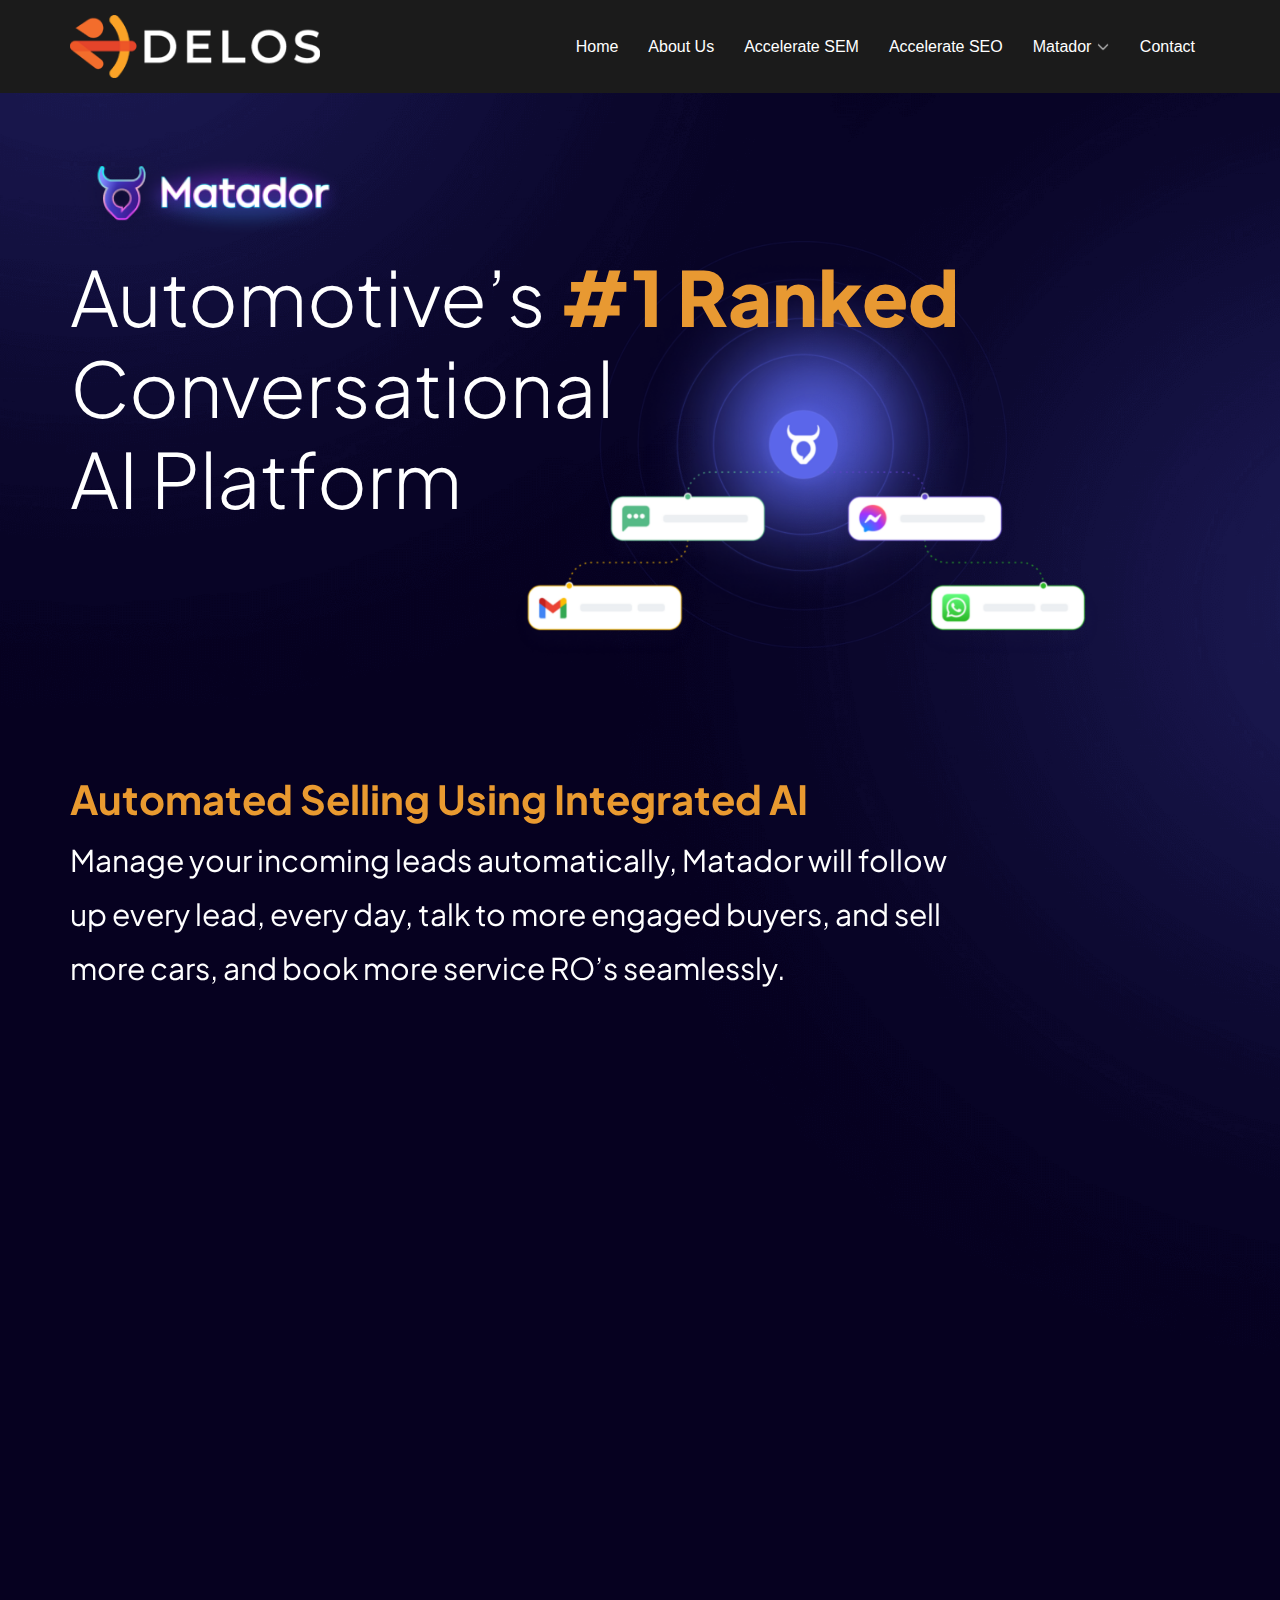
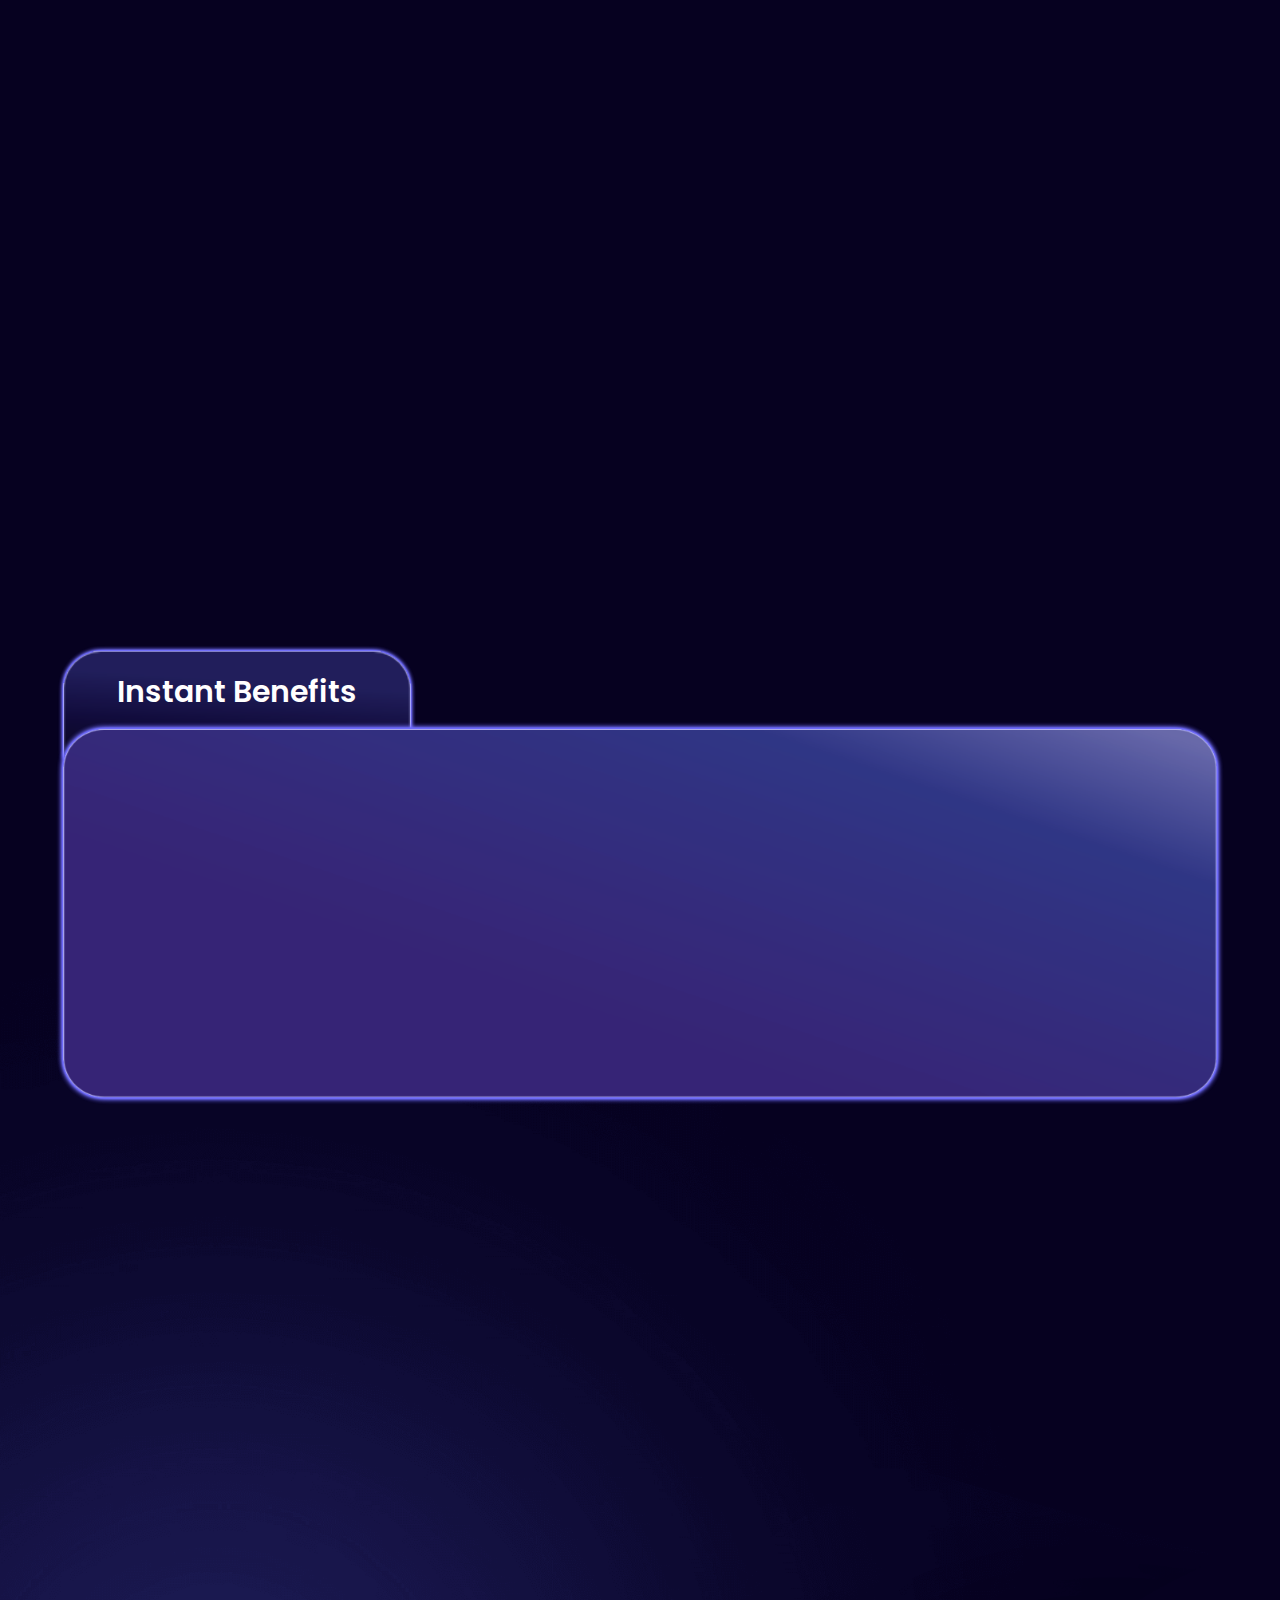
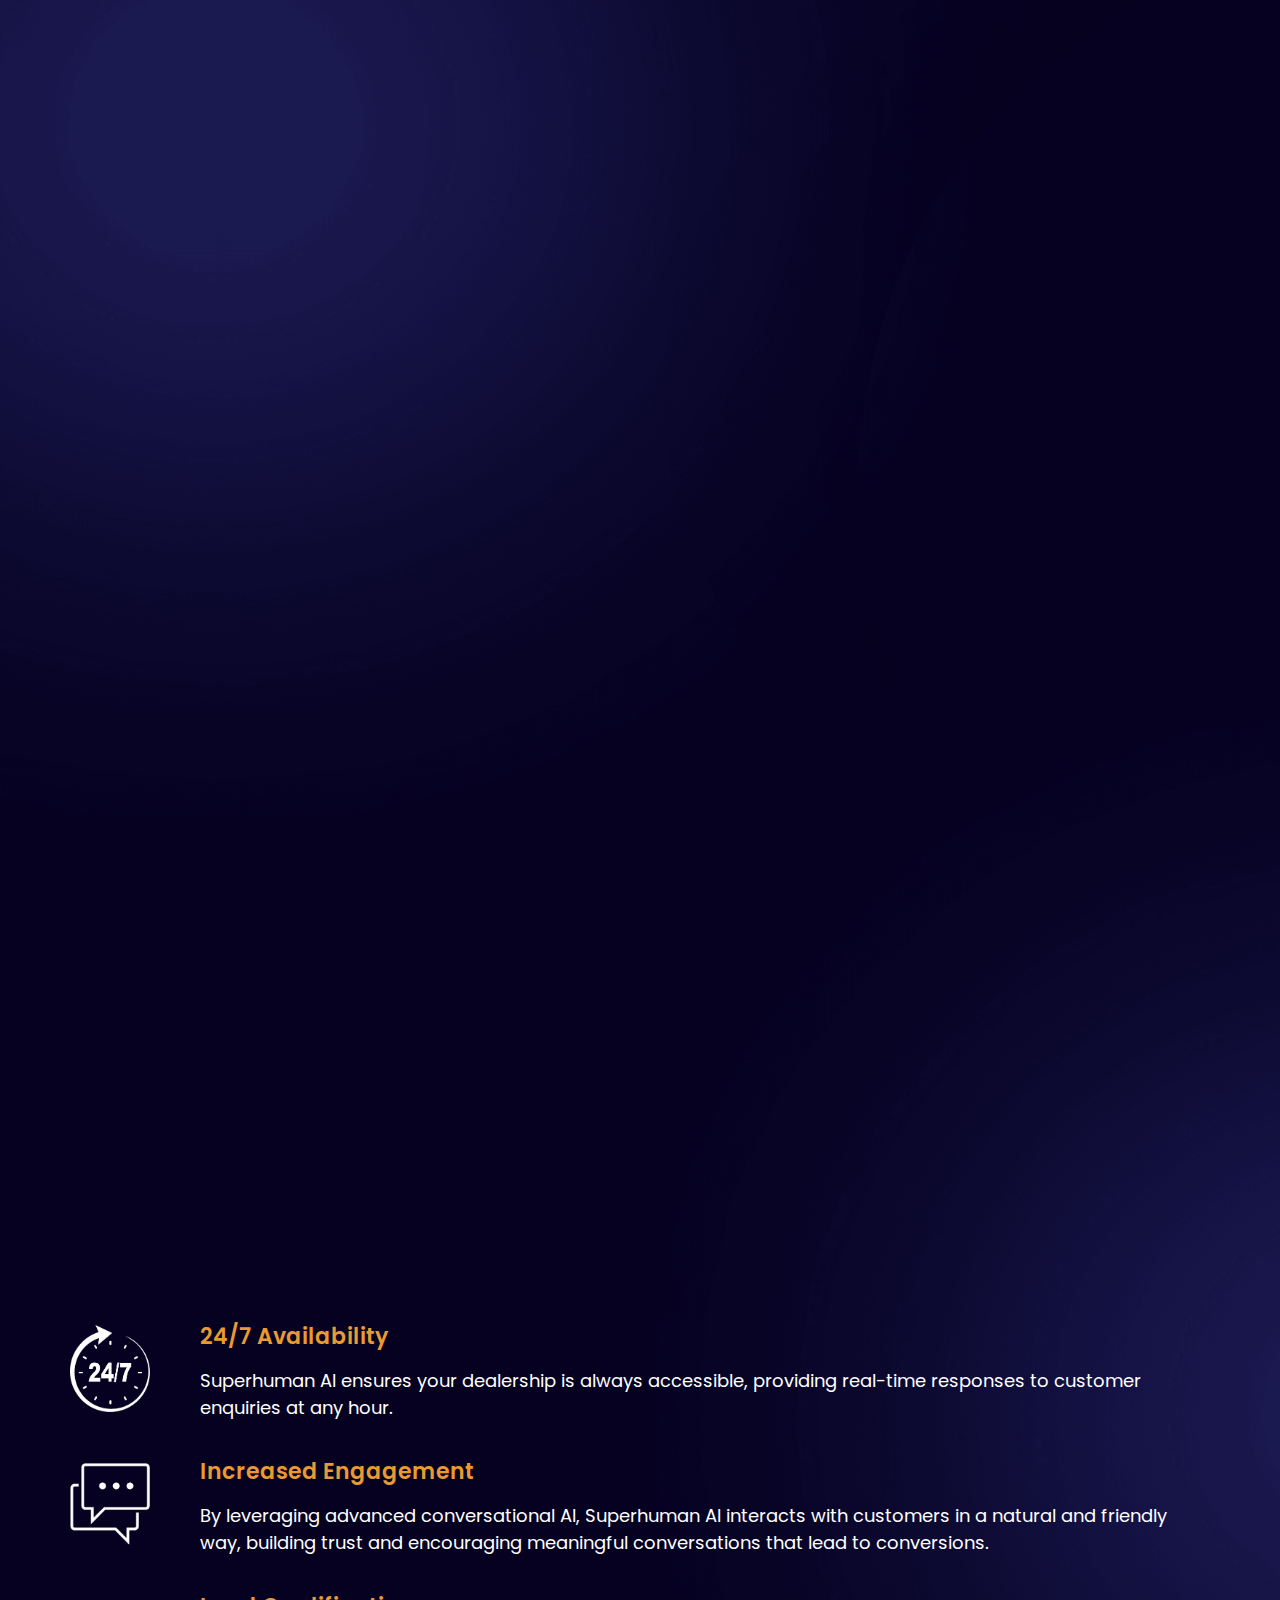
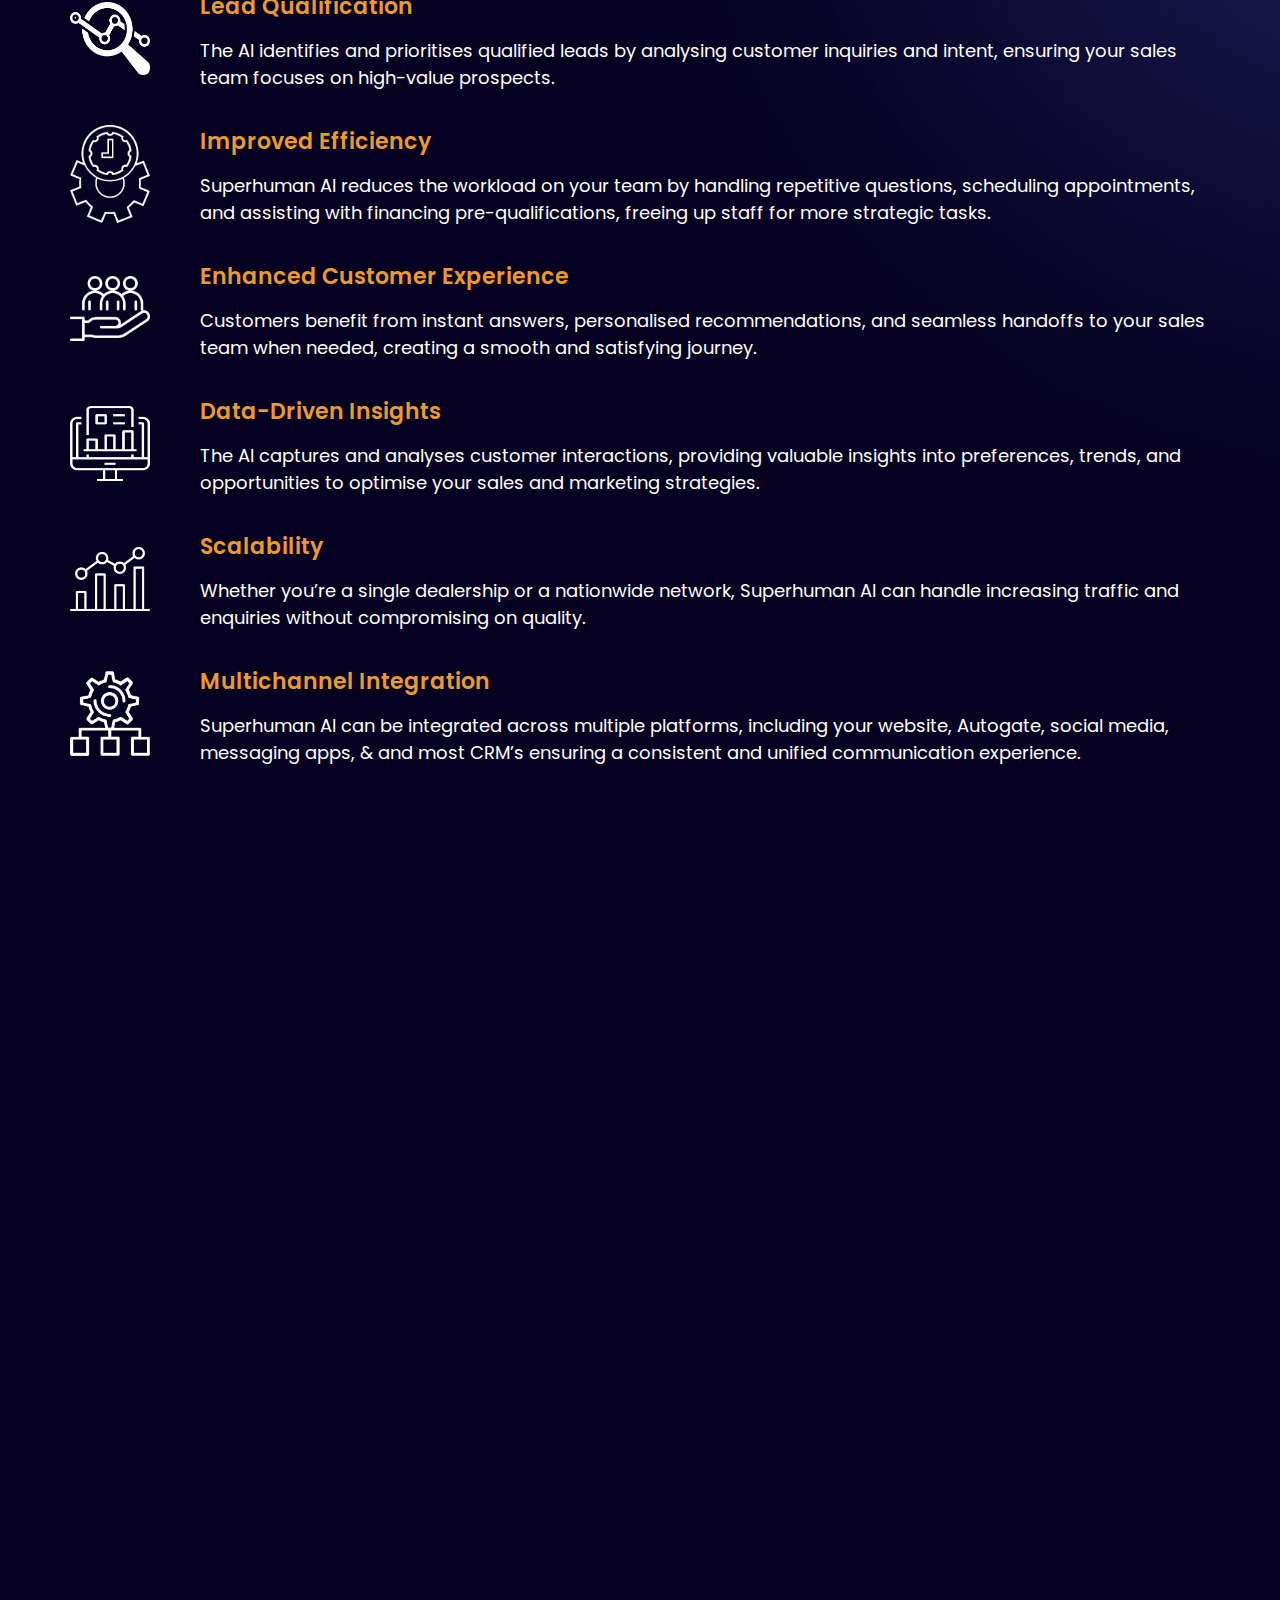
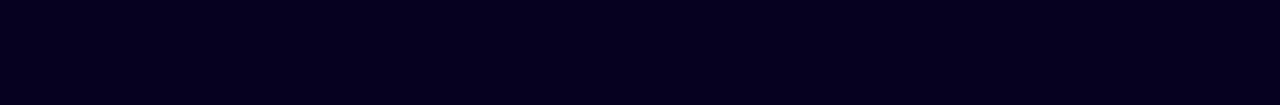
<file: index.html>
<!DOCTYPE html>
<html>
   <head>
      <title>index</title>
      <meta charset="utf-8">
      <meta name="viewport" content="width=device-width, initial-scale=1, maximum-scale=1">
      <link rel="stylesheet" type="text/css" href="https://cdnjs.cloudflare.com/ajax/libs/font-awesome/5.15.2/css/all.min.css">
      <link rel="stylesheet" href="https://maxcdn.bootstrapcdn.com/bootstrap/4.5.2/css/bootstrap.min.css">
      <link rel="stylesheet" type="text/css" href="css/style.css">
      <link rel="preconnect" href="https://fonts.googleapis.com">
      <link rel="preconnect" href="https://fonts.gstatic.com" crossorigin>
      <link href="https://unpkg.com/aos@2.3.1/dist/aos.css" type="text/css" rel="stylesheet" />
      <link href="https://fonts.googleapis.com/css2?family=Poppins:wght@100;200;300;400;500;600;700;800;900&display=swap" rel="stylesheet">
<link href="https://fonts.googleapis.com/css2?family=Plus+Jakarta+Sans:ital,wght@0,200..800;1,200..800&display=swap" rel="stylesheet">
   </head>
   <body>
    <!-- header html start -->
    <div class="header-main-block text-center">
      <div class="container">
         <div class="header-inner-block"> 
         <div class="delos_logo">
            <a href="index.html">
            <img src="images/delos-logo.png" alt="">
            </a>
         </div>
         <button class="navbar-icon">
            <span></span>
            <span></span>
            <span></span>
         </button>
         <div class="block-right-header">
            <div class="navigation-main">
               <ul>
                  <li>
                     <a href="index.html">Home</a>
                  </li>
                  <li>
                     <a href="about.html">About Us</a>
                  </li>
                  <li>
                     <a href="sem.html">Accelerate SEM</a> 
                  </li>
                  
                  <li>
                     <a href="seo.html">Accelerate SEO</a>
                  </li>
                  <li class="nav-item dropdown">
                     <a class=" dropdown-toggle" href="index.html" id="navbarDropdown" role="button" data-toggle="dropdown" aria-haspopup="true" aria-expanded="false">
                        Matador <span class="icon"><img src="images/AI/down_icon.png" alt="" /></span>
                     </a>
                     <div class="dropdown-menu" aria-labelledby="navbarDropdown">
                       <a class="dropdown-item" href="AIChat.html">Chat AI</a>
                       <a class="dropdown-item" href="callAI.html">Call AI</a>
                       <a class="dropdown-item" href="#">Blog</a>
                     </div>
                   </li>
                  <li>
                     <a href="javascript:;">Contact</a>
                  </li>
               </ul>
            </div>
         </div>
      </div>
   </div>
   </div>
<!-- header htm close --->

      <section class="banner_section">
         <div class="container">
            <div class="herobanner_inner_ui" data-aos="fade-up" data-aos-delay="300">
               <div class="hero_logo_sec">
                  <div class="logo-wrap"><img src="images/matador_logo.png" alt="" /></div>
               </div>
                  <div class="hero_content_area">
                     <div class="left_sec">
                        <h4>
                           Automotive’s
<span>#1 Ranked</span>
Conversational <br/>
AI Platform
                        </h4>
                     </div>
                     <div class="right_sec">
                        <img src="images/hero_banner1.png" alt="" />
                     </div>
                  </div>
               </div>
            </div>
         </div>
      </section>

      <section class="benifits_sec">
         <div class="container">
               <div class="title_wrapper" data-aos="fade-up" data-aos-delay="100">
                  <h3>Automated Selling Using Integrated AI</h3>
                  <p>Manage your incoming leads automatically, Matador will follow up every lead, every day, talk to more engaged buyers, and sell more cars, and book more service RO’s seamlessly.</p>
               </div>
         </div>

         <div class="container">
               <div class="coming_soon_wrapper" data-aos="fade-up" data-aos-delay="100">
                  <h3>Current integrations with more coming soon!</h3>
                  <div class="logo_wrapper">
                     <span class="logo_img"><img src="images/coming-logo1.png" alt="" /></span>
                     <span class="logo_img"><img src="images/coming-logo2.png" alt="" /></span>
                  </div>
               </div>
         </div>
         <section class="voice_AI_wrapper">
            <div class="container">
               <div class="row">
                  <div class="col-lg-6 col-md-12">
                     <div class="AI_inner_wrapper first_sec" data-aos="fade-up" data-aos-delay="100">
                        <div class="title">Call AI <span>Service & Sales</span></div>
                        <div class="img_ui"><img src="images/ai_img.png" alt="" /></div>
                        <a href="callAI.html" class="btn_blk">Click here to find out more</a>
                     </div>
                  </div>
                  <div class="col-lg-6 col-md-12">
                     <div class="AI_inner_wrapper second_sec" data-aos="fade-up" data-aos-delay="100">
                        <div class="title">Superhuman Chat AI<span>More Website Leads</span></div>
                        <div class="img_ui"><img src="images/chat_ai.png" alt="" /></div>
                        <a href="AIChat.html" class="btn_blk">Click here to find out more</a>
                     </div>
                  </div>
               </div>
            </div>
         </section>

         <div class="container">
            <div class="instant_title">
               Instant Benefits
            </div>
         </div>
         <div class="container benfit_bg">
            <div class="row">
               <div class="col-md-4">
                  <div class="benifits_card" data-aos="fade-up" data-aos-delay="100">
                     <figure><img src="images/ic_hand.png" alt="" /></figure>
                     <div class="content_ui">
                        <p>Better Customer
                           Engagement</p>
                     </div>
                  </div>
               </div>
               <div class="col-md-4">
                  <div class="benifits_card" data-aos="fade-up" data-aos-delay="200">
                     <figure><img src="images/ic_team.png" alt="" /></figure>
                     <div class="content_ui">
                        <p>Improved Sales
                           Team Productivity</p>
                     </div>
                  </div>
               </div>

               <div class="col-md-4">
                  <div class="benifits_card" data-aos="fade-up" data-aos-delay="300">
                     <figure><img src="images/ic_roi.png" alt="" /></figure>
                     <div class="content_ui">
                        <p>Better ROI On Your
                           Marketing Investment</p>
                     </div>
                  </div>
               </div>

            </div>
         </div>
      </section>

     

      <section class="chat_ui">
         <div class="container">
            <div class="wrapper" data-aos="fade-up" data-aos-delay="100">
               <div class="title">Get to Every Lead First
                   <span>with Superhuman AI</span></div>
               <img class="w-100" src="images/chat.png" alt="" />
            </div>
         </div>
      </section>
      <section class="meta_services_sec">
         <div class="container">
            <div class="meta_services_card">
               <div class="icon"><img src="images/service_icon1.png" alt="" /></div>
               <div class="content_ui">
                  <label>24/7 Availability</label>
                  <p>Superhuman AI ensures your dealership is always accessible, providing real-time responses to customer enquiries at any hour. </p>
               </div>
            </div>

            <div class="meta_services_card">
               <div class="icon"><img src="images/service_icon2.png" alt="" /></div>
               <div class="content_ui">
                  <label>Increased Engagement</label>
                  <p>By leveraging advanced conversational AI, Superhuman AI interacts with customers in a natural and friendly way, building trust and encouraging meaningful conversations that lead to conversions.
                  </p>
               </div>
            </div>

            <div class="meta_services_card">
               <div class="icon"><img src="images/service_icon3.png" alt="" /></div>
               <div class="content_ui">
                  <label>Lead Qualification</label>
                  <p>The AI identifies and prioritises qualified leads by analysing customer inquiries and intent, ensuring your sales team focuses on high-value prospects.</p>
               </div>
            </div>

            <div class="meta_services_card">
               <div class="icon"><img src="images/service_icon4.png" alt="" /></div>
               <div class="content_ui">
                  <label>Improved Efficiency</label>
                  <p>Superhuman AI reduces the workload on your team by handling repetitive questions, scheduling appointments, and assisting with financing pre-qualifications, freeing up staff for more strategic tasks.</p>
               </div>
            </div>

            <div class="meta_services_card">
               <div class="icon"><img src="images/service_icon5.png" alt="" /></div>
               <div class="content_ui">
                  <label>Enhanced Customer Experience</label>
                  <p>Customers benefit from instant answers, personalised recommendations, and seamless handoffs to your sales team when needed, creating a smooth and satisfying journey.</p>
               </div>
            </div>

            <div class="meta_services_card">
               <div class="icon"><img src="images/service_icon6.png" alt="" /></div>
               <div class="content_ui">
                  <label>Data-Driven Insights</label>
                  <p>The AI captures and analyses customer interactions, providing valuable insights into preferences, trends, and opportunities to optimise your sales and marketing strategies.</p>
               </div>
            </div>

            <div class="meta_services_card">
               <div class="icon"><img src="images/service_icon7.png" alt="" /></div>
               <div class="content_ui">
                  <label>Scalability</label>
                  <p>Whether you’re a single dealership or a nationwide network, Superhuman AI can handle increasing traffic and enquiries without compromising on quality.</p>
               </div>
            </div>

            <div class="meta_services_card">
               <div class="icon"><img src="images/service_icon8.png" alt="" /></div>
               <div class="content_ui">
                  <label>Multichannel Integration</label>
                  <p>Superhuman AI can be integrated across multiple platforms, including your website, Autogate, social media, messaging apps, & and most CRM’s ensuring a consistent and unified communication experience.
                  </p>
               </div>
            </div>

         </div>
      </section>

      <footer class="cs_footer">
        
         <div class="contact_form">
            <div class="container">
               <h4 data-aos="fade-up" data-aos-delay="100">Would you like to book a virtual presentation to find out how you can automate lead management, improve lead contact ratios, & sell more cars!
               </h4>


               <div class="form_block" data-aos="fade-up" data-aos-delay="100">
               <div class="row">
                  <div class="col-md-6">
                     <div class="form-group">
                        <!-- <label>Name</label> -->
                        <input type="text" placeholder="Name" />
                     </div>
   
                     <div class="form-group">
                        <!-- <label>Email</label> -->
                        <input type="text" placeholder="Email" />
                     </div>
   
                     <div class="form-group">
                        <!-- <label>Phone number</label> -->
                        <input type="text" placeholder="Phone number" />
                     </div>
                  </div>
                  <div class="col-md-6">
                     <div class="form-group">
                        <!-- <label>Message</label> -->
                        <textarea placeholder="Message"></textarea>
                     </div>
                  </div>
               </div>
              
                  
                 
                  <div class="btn_blk">
                     <button class="submit_btn">Send Message</button>
                  </div>
               </div>
            </div>
         </div>
      </footer>
      
      <script src="https://ajax.googleapis.com/ajax/libs/jquery/3.5.1/jquery.min.js"></script>
      <script src="https://cdnjs.cloudflare.com/ajax/libs/popper.js/1.16.0/umd/popper.min.js"></script> 
      <script src="https://maxcdn.bootstrapcdn.com/bootstrap/4.5.2/js/bootstrap.min.js"></script>
      <script type="text/javascript" src="https://unpkg.com/aos@2.3.1/dist/aos.js"></script>
      <script>
           AOS.init({
            once: true,
            duration: 1000,
            offset: 100,
            mirror: true,
            //disable: 'mobile'
        });
        $(".header-main-block .navbar-icon").click(function(){
         $(".header-main-block .navbar-icon").toggleClass("close");
         $(".block-right-header").toggleClass("active");
         $(".overflow-bg").toggleClass("active");
         $("body").toggleClass("overflow");
         }) 
      </script>
   </body>
</html>
</file>
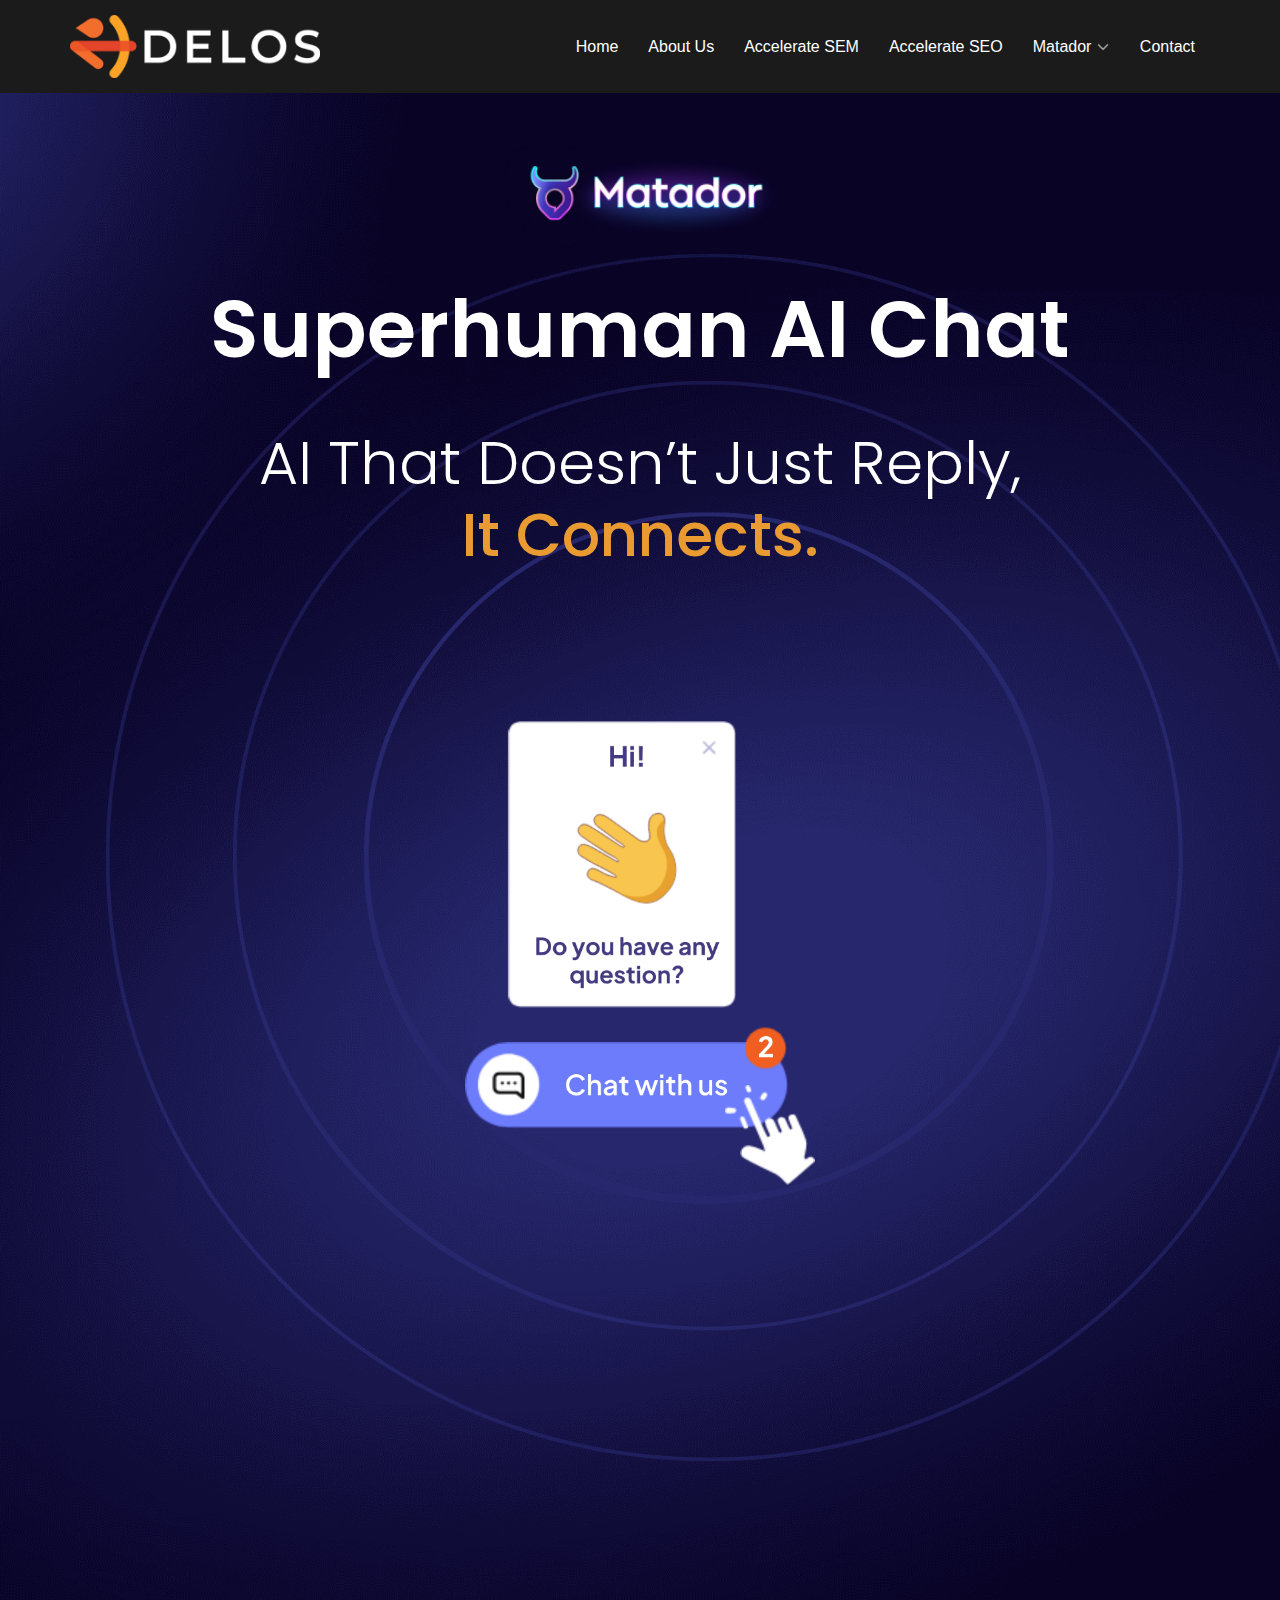
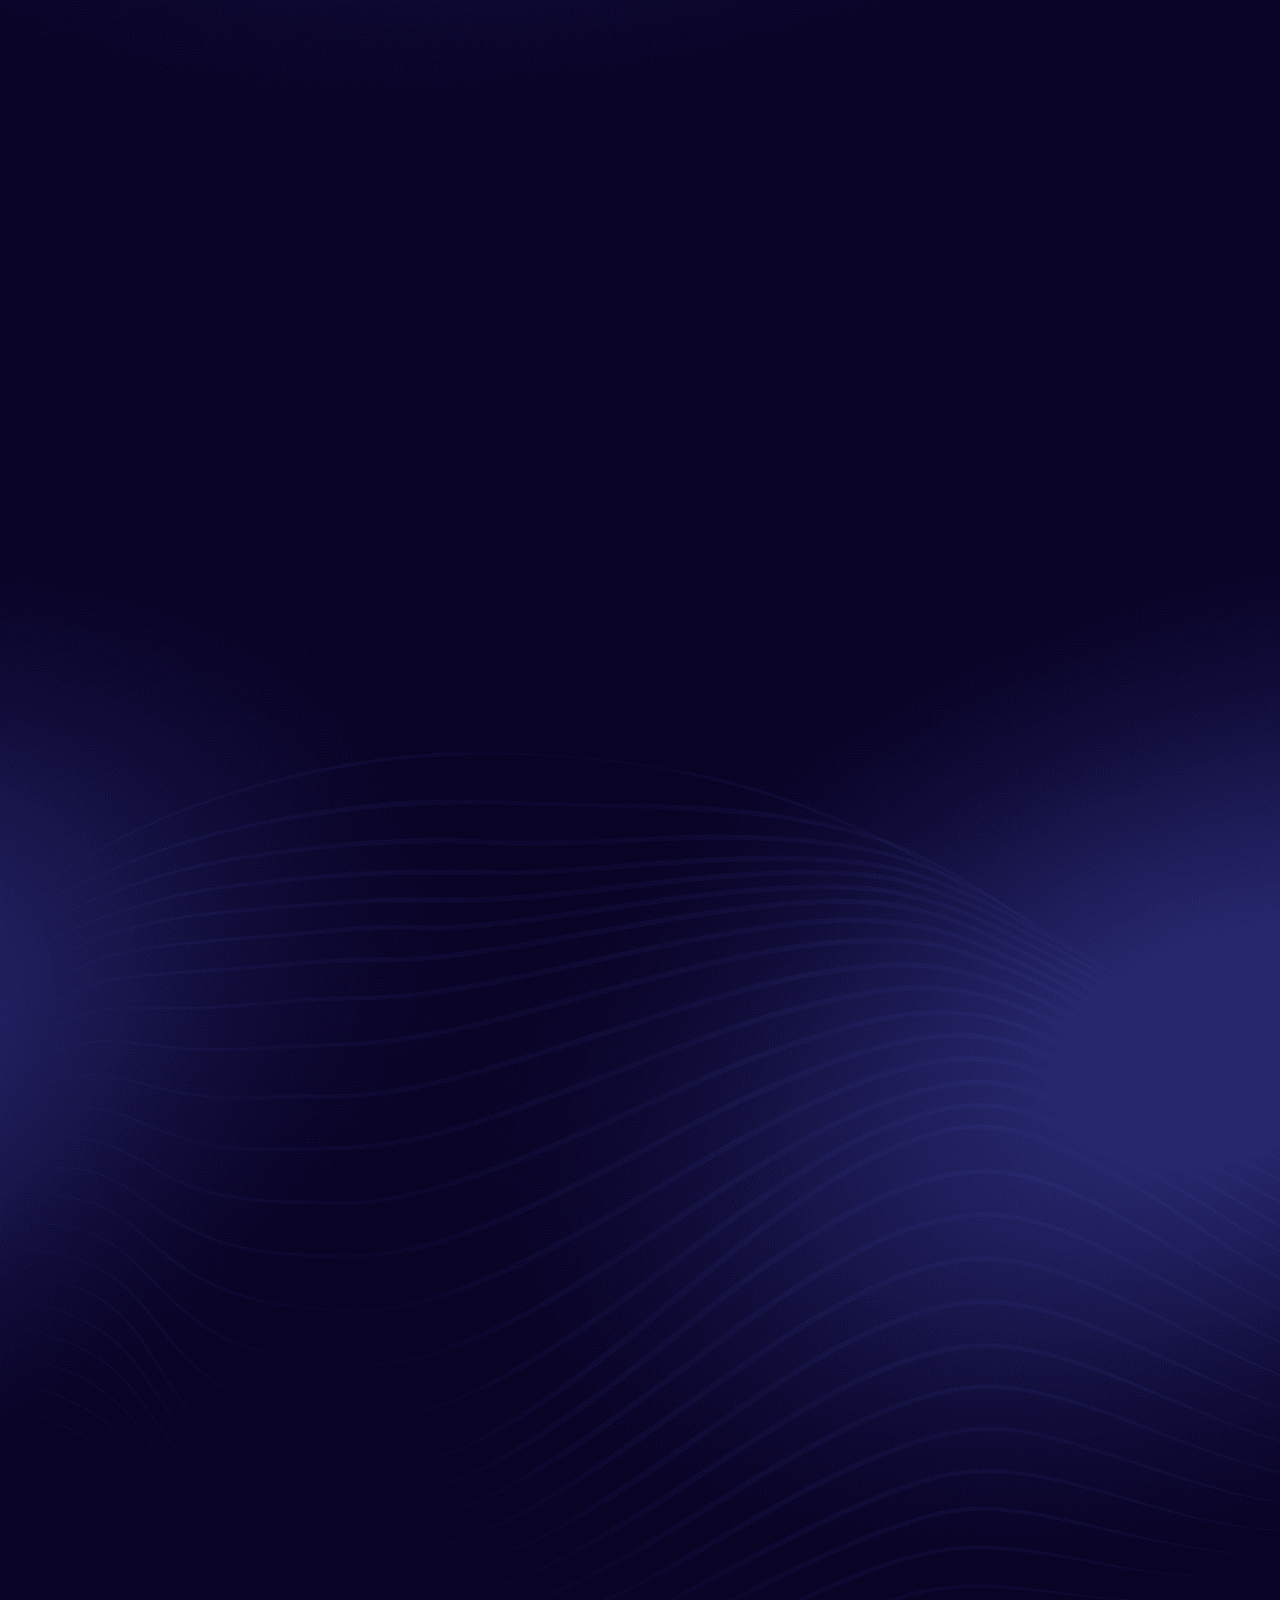
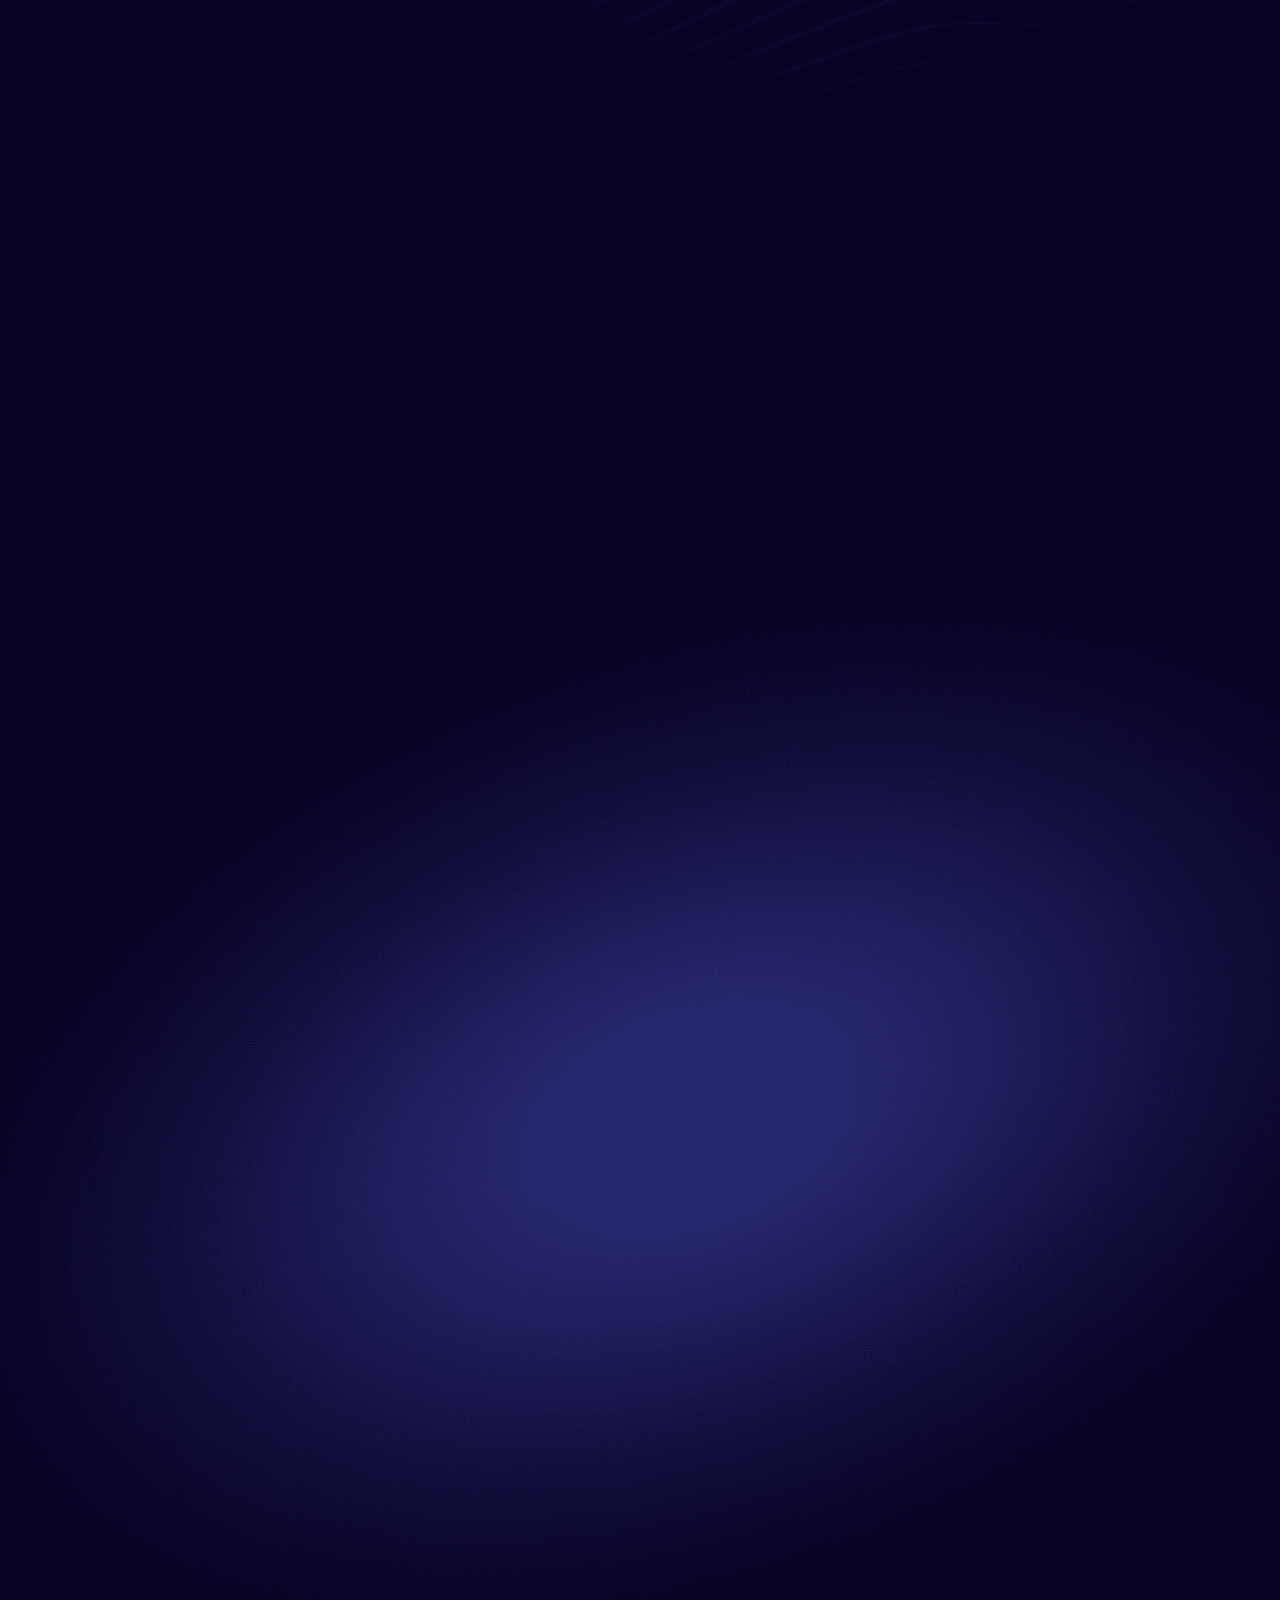
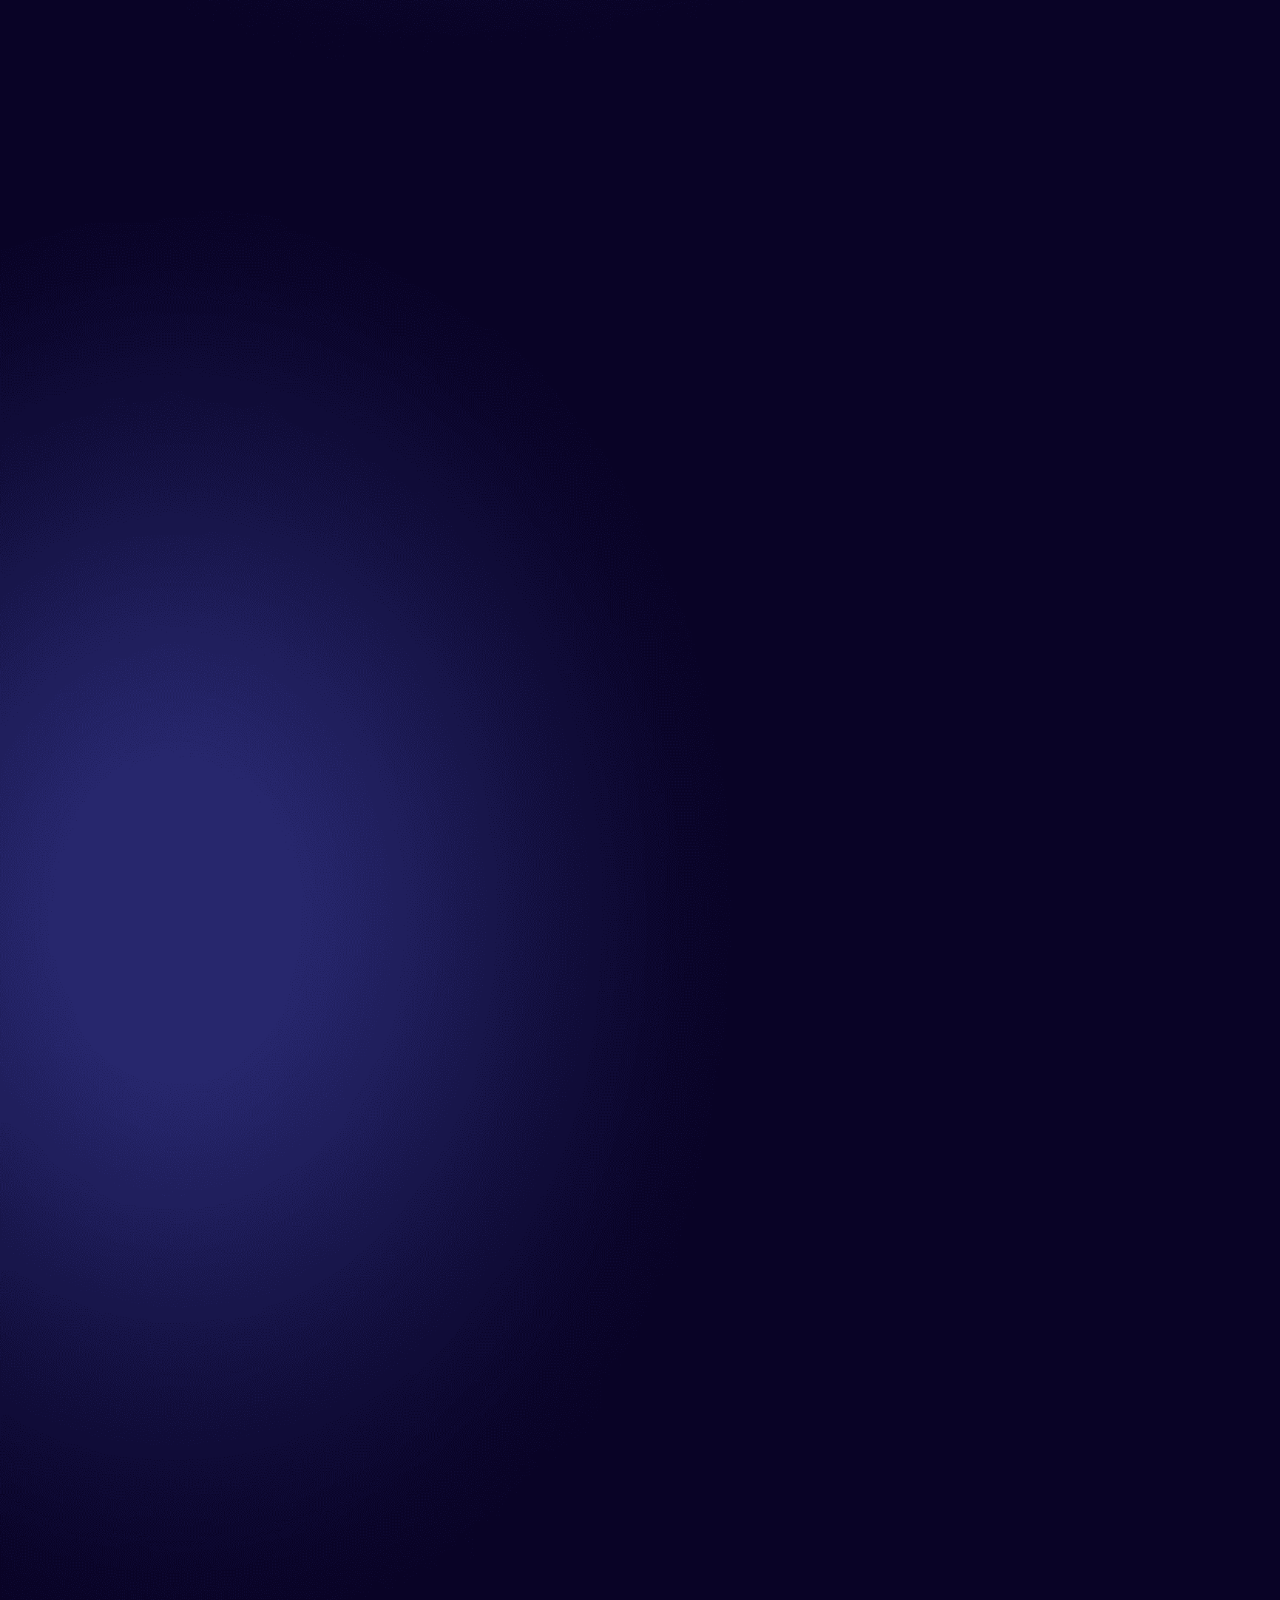
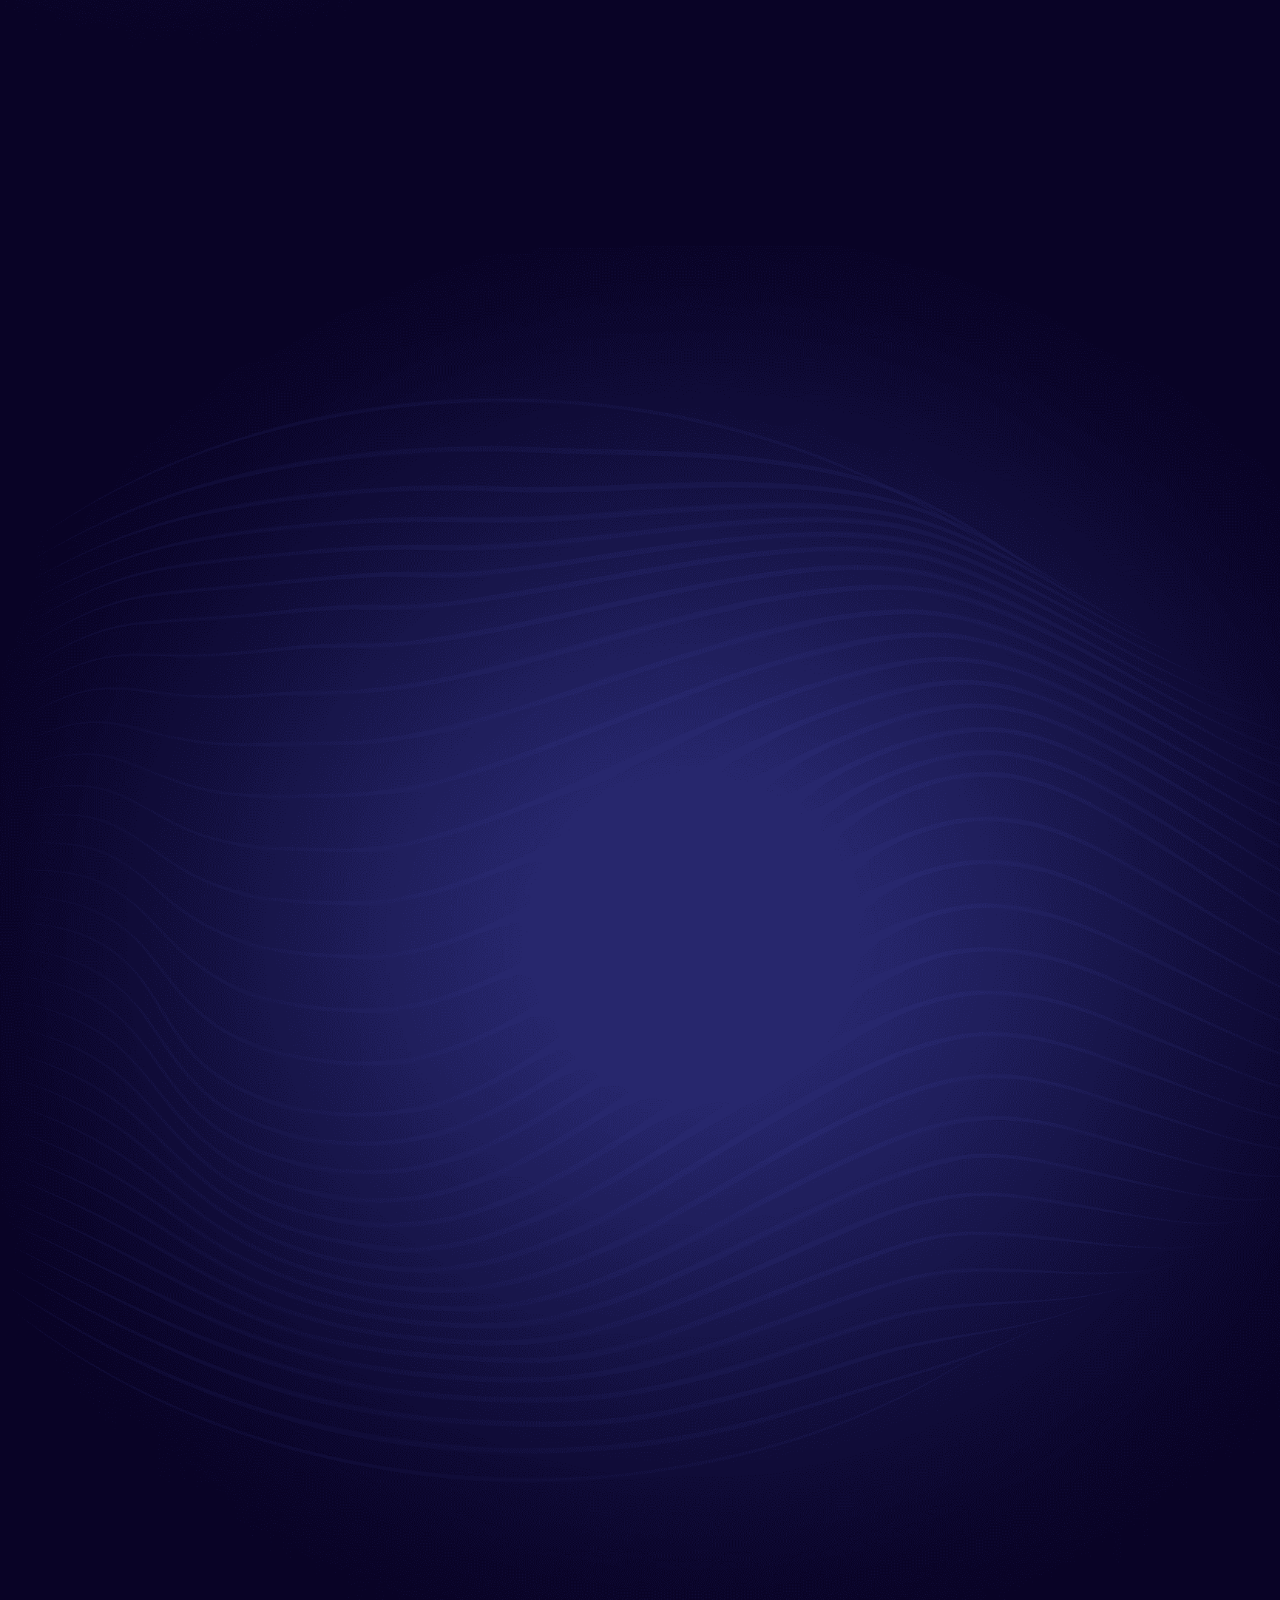
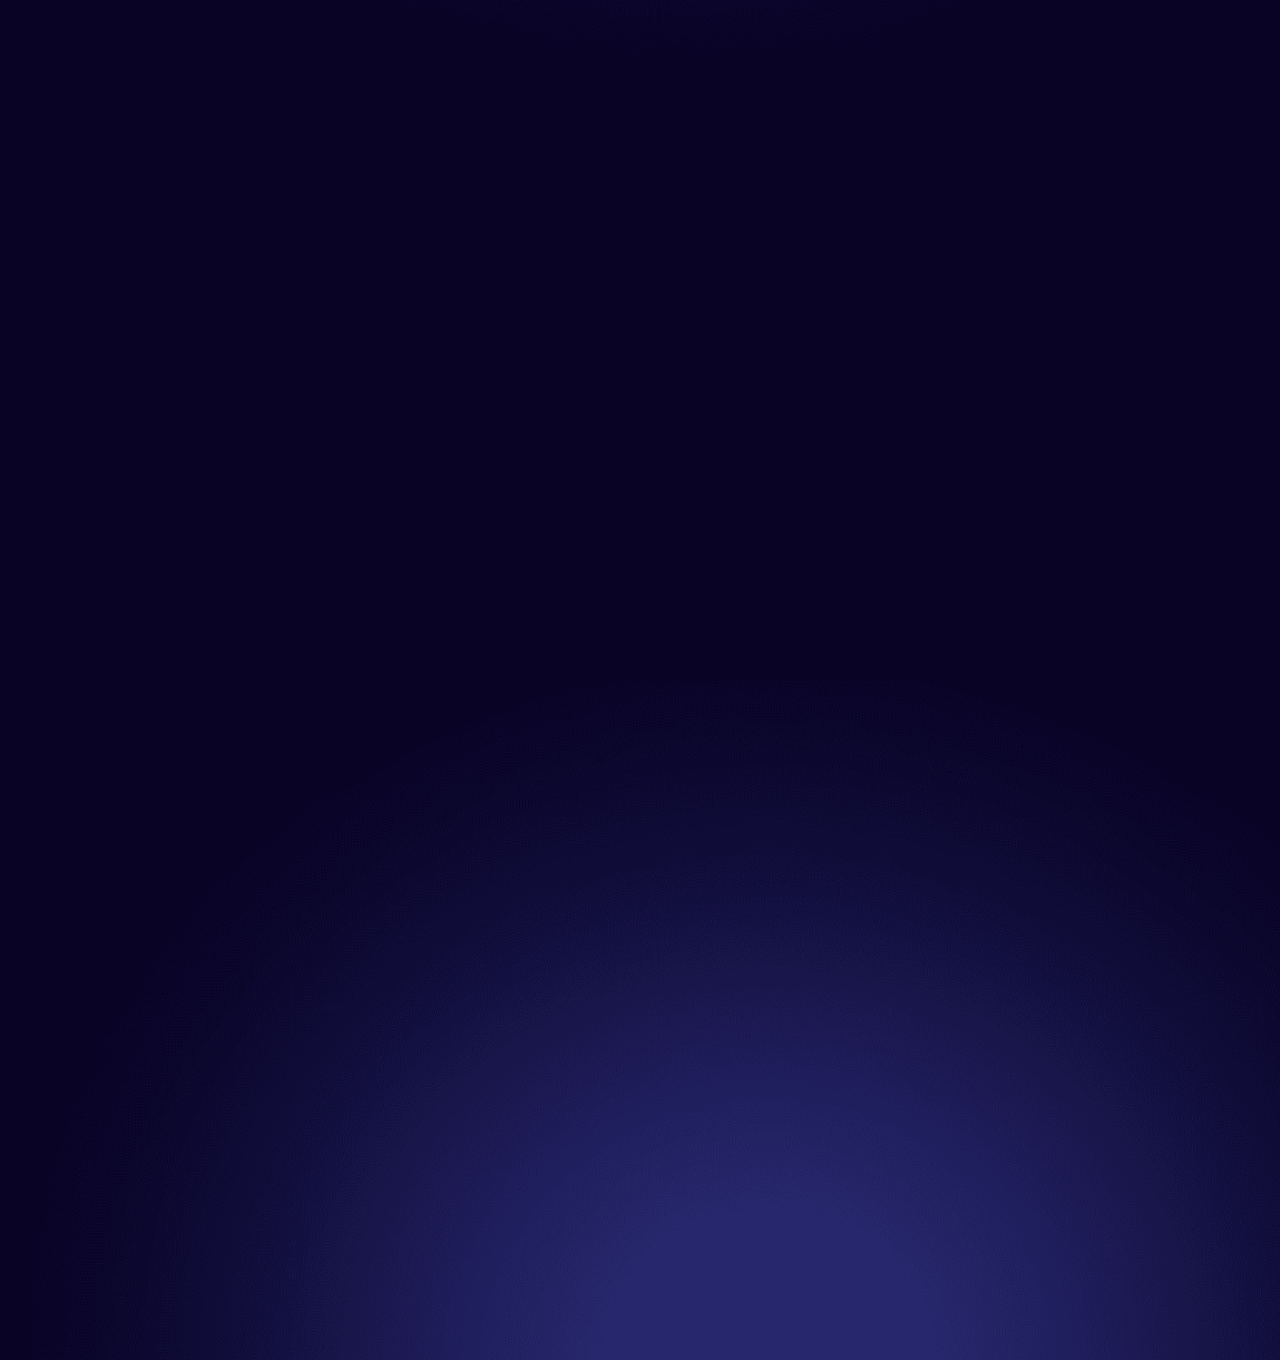
<file: AIChat.html>
<!DOCTYPE html>
<html>
   <head>
      <title>index</title>
      <meta charset="utf-8">
      <meta name="viewport" content="width=device-width, initial-scale=1, maximum-scale=1">
      <link rel="stylesheet" type="text/css" href="https://cdnjs.cloudflare.com/ajax/libs/font-awesome/5.15.2/css/all.min.css">
      <link rel="stylesheet" href="https://maxcdn.bootstrapcdn.com/bootstrap/4.5.2/css/bootstrap.min.css">
      <link rel="stylesheet" type="text/css" href="css/style.css">
      <link rel="preconnect" href="https://fonts.googleapis.com">
      <link rel="preconnect" href="https://fonts.gstatic.com" crossorigin>
      <link href="https://unpkg.com/aos@2.3.1/dist/aos.css" type="text/css" rel="stylesheet" />
      <link href="https://fonts.googleapis.com/css2?family=Poppins:wght@100;200;300;400;500;600;700;800;900&display=swap" rel="stylesheet">
      <link href="https://fonts.googleapis.com/css2?family=Plus+Jakarta+Sans:ital,wght@0,200..800;1,200..800&display=swap" rel="stylesheet">
   </head>
   <body class="chat_bg">
    <!-- header html start -->
    <div class="header-main-block text-center">
      <div class="container">
         <div class="header-inner-block"> 
         <div class="delos_logo">
            <a href="index.html">
            <img src="images/delos-logo.png" alt="">
            </a>
         </div>
         <button class="navbar-icon">
            <span></span>
            <span></span>
            <span></span>
         </button>
         <div class="block-right-header">
            <div class="navigation-main">
               <ul>
                  <li>
                     <a href="index.html">Home</a>
                  </li>
                  <li>
                     <a href="about.html">About Us</a>
                  </li>
                  <li>
                     <a href="sem.html">Accelerate SEM</a> 
                  </li>
                  
                  <li>
                     <a href="seo.html">Accelerate SEO</a>
                  </li>
                  <li class="nav-item dropdown">
                     <a class=" dropdown-toggle" href="index.html" id="navbarDropdown" role="button" data-toggle="dropdown" aria-haspopup="true" aria-expanded="false">
                        Matador <span class="icon"><img src="images/AI/down_icon.png" alt="" /></span>
                     </a>
                     <div class="dropdown-menu" aria-labelledby="navbarDropdown">
                       <a class="dropdown-item" href="AIChat.html">Chat AI</a>
                       <a class="dropdown-item" href="callAI.html">Call AI</a>
                       <a class="dropdown-item" href="#">Blog</a>
                     </div>
                   </li>
                  <li>
                     <a href="javascript:;">Contact</a>
                  </li>
               </ul>
            </div>
         </div>
      </div>
   </div>
    </div>
   <!-- header htm close --->
   <div class="container">
      <div class="hero_logo_sec">
         <div class="logo-wrap m-auto"><img src="images/matador_logo.png" alt="" /></div>
      </div>
   </div>

   <section class="AI_hero_banner">
      <div class="container">
         <div class="title_wraper" data-aos="fade-up" data-aos-delay="100">
            <h4>Superhuman AI Chat</h4>
            <h5>AI That Doesn’t Just Reply,<span>
               It Connects.</span></h5>
         </div>
         <div class="chat_image" data-aos="fade-up" data-aos-delay="100">
            <img src="images/Chat_ai/Chat.png" alt=""/>
         </div>

         <p class="desc" data-aos="fade-up" data-aos-delay="100">
            Deliver natural, human-like conversations that turn website
visitors into customers. 
         </p>
         <p class="desc" data-aos="fade-up" data-aos-delay="100">
            Built for dealerships, designed for people.</p>
      </div>
   </section>



   <section class="intent_tagging_wrapper">
      <div class="container">
         <h4 class="heading" data-aos="fade-up" data-aos-delay="100"> <span>AI</span> isn’t just a buzzword,
            it’s what we do best.</h4>

            <div class="row step_list_wrapper" data-aos="fade-up" data-aos-delay="100">
               <div class="col-lg-6 col-md-6 step_card">
                  <div class="card_image">
                     <img src="images/Chat_ai/step1.png" alt=" "/>
                  </div>
               </div>
               <div class="col-lg-6 col-md-6 step_card">
                  <div class="card_image">
                     <img src="images/Chat_ai/step2.png" alt=" "/>
                  </div>
               </div>
               <div class="col-lg-12 col-md-12 step_card">
                  <div class="card_image">
                     <img src="images/Chat_ai/step3.png" alt=" "/>
                  </div>
               </div>
               <!-- <div class="col-lg-6 col-md-6 step_card">
                  <div class="card_image">
                     <img src="images/Chat_ai/step4.png" alt=" "/>
                  </div>
               </div> -->
            </div>
      </div>
   </section>


   <section class="compare_sec">
      <div class="container">
         <h5 class="heading" data-aos="fade-up" data-aos-delay="100"><img src="images/Chat_ai/compare.png" alt="" /></h5>
         <h6 data-aos="fade-up" data-aos-delay="100">AI Chat that actually <span>chats</span> and <span>engages.</span></h6>
         <p class="desc" data-aos="fade-up" data-aos-delay="100">Tailored for natural, context-aware dialogue, instead of
            a glorified lead form.</p>

          <div class="image_wraper d-flex" data-aos="fade-up" data-aos-delay="100">
               <img src="images/Chat_ai/phone.png" alt="" />
          </div>  
      </div>
   </section>

   <section class="customize_wrapper">
      <div class="container">
         <div class="heading_sec" data-aos="fade-up" data-aos-delay="100">
         <h5>Ultra-Customizable</h5>
         <h6 class="">Superhuman Chat isn’t just another chatbot-it’s an intelligent,
            fully adaptable AI.</h6>
            <p class="desc">From branding to customer interactions, every detail is customizable to create
               a seamless, human-like experience that drives results.</p>
         </div>
          <div class="customize_points">
            <div class="customize_card" data-aos="fade-up" data-aos-delay="100">
               <div class="left_sec">
                  <img src="images/Chat_ai/customize1.png" alt="" />
               </div>
               <div class="right_sec">
                  <label>Designed for Your Brand</label>
                  <ul>
                     <li>
                         Tailor colors, themes, and the chat interface to reflect
your dealership’s identity
                     </li>
                     <li>
                         Create immersive, interactive stories that highlight
                        financing, promotions, and inventory</li>
                     <li>
                         Deliver a modern, frictionless experience that keeps
                        customers engaged from the first click.</li>
                  </ul>
               </div>
            </div>

            <div class="customize_card" data-aos="fade-up" data-aos-delay="100">
               <div class="left_sec">
                  <img src="images/Chat_ai/customize2.png" alt="" />
               </div>
               <div class="right_sec">
                  <label>AI That Speaks Your Language</label>
                  <ul>
                     <li>Customize responses for specific customer intents
                     </li>
                     <li>Maintain a consistent, dealership-branded tone
                        across every conversation</li>
                     <li>Intelligent, real-time adaptations ensure AI responses
                        match the way your team communicates.</li>
                  </ul>
               </div>
            </div>
          </div>     
      </div>
   </section>

   <section class="final_sale_wrapper">
      <div class="container">
         <h4 data-aos="fade-up" data-aos-delay="100">One AI, Every Channel</h4>
         <h5 data-aos="fade-up" data-aos-delay="100">AI That Stays With Your Customers.
            From <span>First Click</span> to <span>Final Sale</span></h5>

            <div class="sales_step_wrapper" data-aos="fade-up" data-aos-delay="100">
               <img src="images/Chat_ai/sale1.png" alt="" />
            </div>

            <div class="sales_detail_image" data-aos="fade-up" data-aos-delay="100">
               <img src="images/Chat_ai/sale2.png" alt="" />
            </div>
      </div>
   </section>


   <section class="experience_chat_wrapper">
      <div class="container">
         <div class="heading_wrapper text-center" data-aos="fade-up" data-aos-delay="100">
            <h4>Experience Chat for Yourself</h4>
            <p class="sub-heading">We’re so confident, we let 
               <span>Results Speak for Themselves</span></p>
             <button class="btn_ui"><img src="images/Chat_ai/dealers_btn.png" alt="" /></button>  
         </div>
         <div class="product_wrap" data-aos="fade-up" data-aos-delay="100">
            <div class="product_card">
               <div class="product_img">
                  <img src="images/Chat_ai/brand2.png" alt="" />
               </div>
               <div class="product_content">
                  <label>Nissan Kendall</label>
                  <a href="https://www.nissankendall.com/" target="_blank"><p>www.nissankendall.com</p></a>
               </div>
            </div>
            <div class="product_card">
               <div class="product_img">
                  <img src="images/Chat_ai/brand1.png" alt="" />
               </div>
               <div class="product_content">
                  <label>City Kia</label>
                  <a href="https://www.nissankendall.com/" target="_blank"><p>www.citykia.com</p></a>
               </div>
            </div>
         </div>
      </div>
   </section>

   

   <footer class="cs_footer" id="contact">
            <!-- <p class="desc">Want to learn more? visit</p>
            <p class="desc">to schedule your personalized demo today.</p>
         -->
      <div class="contact_form">
         <div class="container">
            <h4 data-aos="fade-up" data-aos-delay="100">Book an obligation free presentation! <span class="bolder">Enquire now </span>
            </h4>


            <div class="form_block" data-aos="fade-up" data-aos-delay="100">
            <div class="row">
               <div class="col-md-6">
                  <div class="form-group">
                     <!-- <label>Name</label> -->
                     <input type="text" placeholder="Name" />
                  </div>

                  <div class="form-group">
                     <!-- <label>Email</label> -->
                     <input type="text" placeholder="Email" />
                  </div>

                  <div class="form-group">
                     <!-- <label>Phone number</label> -->
                     <input type="text" placeholder="Phone number" />
                  </div>
               </div>
               <div class="col-md-6">
                  <div class="form-group">
                     <!-- <label>Message</label> -->
                     <textarea placeholder="Message"></textarea>
                  </div>
               </div>
            </div>
           
               
              
               <div class="btn_blk">
                  <button class="submit_btn">Send Message</button>
               </div>
            </div>
         </div>
      </div>
   </footer>
 
      
      <script src="https://ajax.googleapis.com/ajax/libs/jquery/3.5.1/jquery.min.js"></script>
      <script src="https://cdnjs.cloudflare.com/ajax/libs/popper.js/1.16.0/umd/popper.min.js"></script> 
      <script src="https://maxcdn.bootstrapcdn.com/bootstrap/4.5.2/js/bootstrap.min.js"></script>
      <script type="text/javascript" src="https://unpkg.com/aos@2.3.1/dist/aos.js"></script>
      <script>
           AOS.init({
            once: true,
            duration: 1000,
            offset: 100,
            mirror: true,
            //disable: 'mobile'
        });
        $(".header-main-block .navbar-icon").click(function(){
         $(".header-main-block .navbar-icon").toggleClass("close");
         $(".block-right-header").toggleClass("active");
         $(".overflow-bg").toggleClass("active");
         $("body").toggleClass("overflow");
         }) 
      </script>
   </body>
</html>
</file>
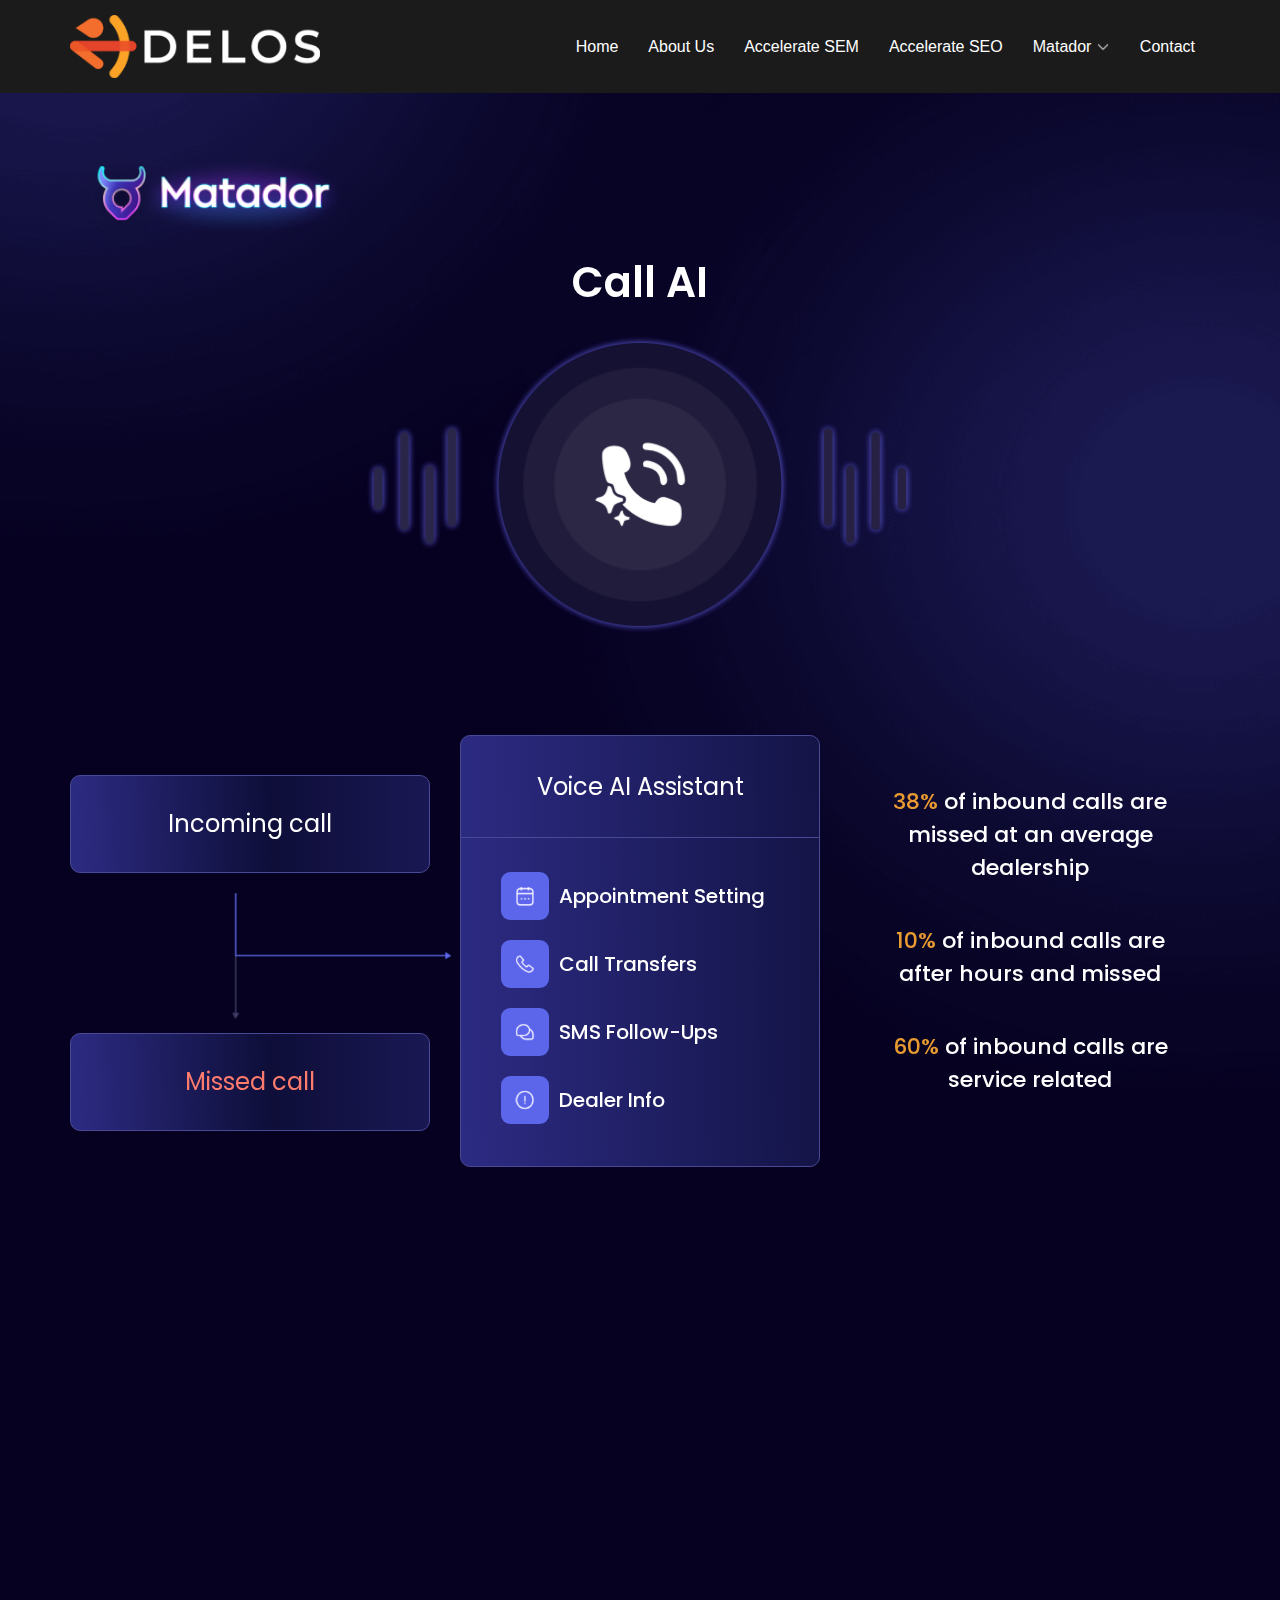
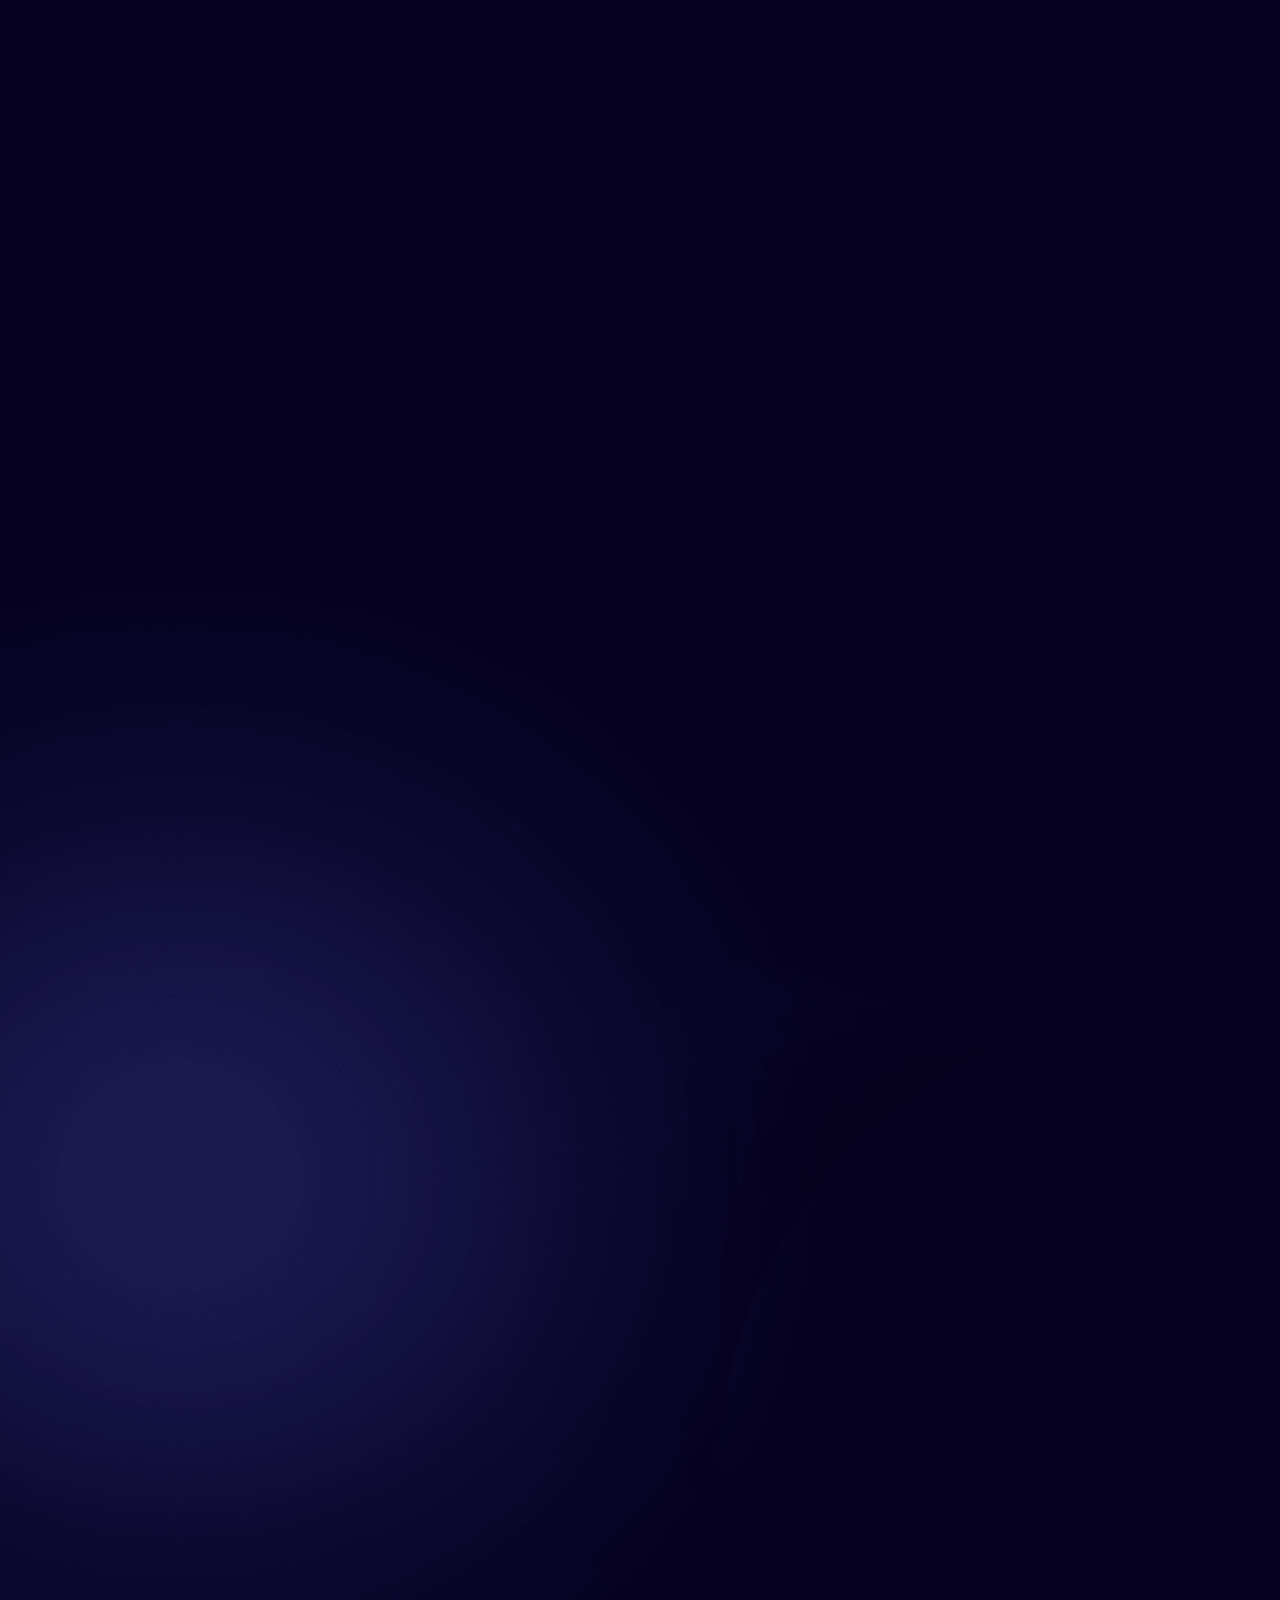
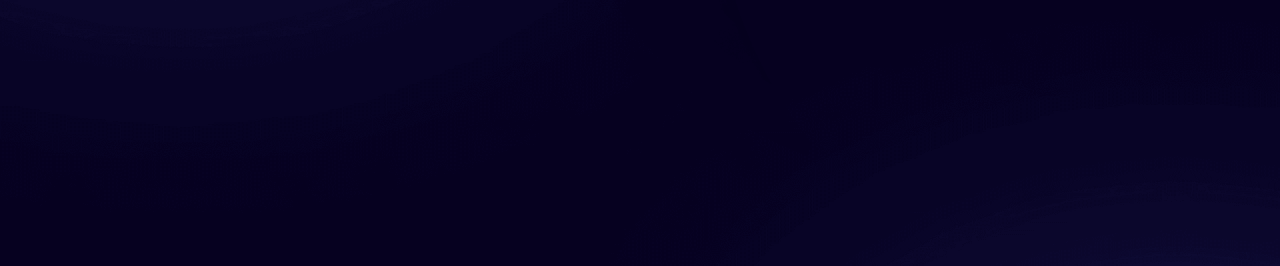
<file: callAI.html>
<!DOCTYPE html>
<html>
   <head>
      <title>index</title>
      <meta charset="utf-8">
      <meta name="viewport" content="width=device-width, initial-scale=1, maximum-scale=1">
      <link rel="stylesheet" type="text/css" href="https://cdnjs.cloudflare.com/ajax/libs/font-awesome/5.15.2/css/all.min.css">
      <link rel="stylesheet" href="https://maxcdn.bootstrapcdn.com/bootstrap/4.5.2/css/bootstrap.min.css">
      <link rel="stylesheet" type="text/css" href="css/style.css">
      <link rel="preconnect" href="https://fonts.googleapis.com">
      <link rel="preconnect" href="https://fonts.gstatic.com" crossorigin>
      <link href="https://unpkg.com/aos@2.3.1/dist/aos.css" type="text/css" rel="stylesheet" />
      <link href="https://fonts.googleapis.com/css2?family=Poppins:wght@100;200;300;400;500;600;700;800;900&display=swap" rel="stylesheet">
      <link href="https://fonts.googleapis.com/css2?family=Plus+Jakarta+Sans:ital,wght@0,200..800;1,200..800&display=swap" rel="stylesheet">
   </head>
   <body>
    <!-- header html start -->
    <div class="header-main-block text-center">
      <div class="container">
         <div class="header-inner-block"> 
         <div class="delos_logo">
            <a href="index.html">
            <img src="images/delos-logo.png" alt="">
            </a>
         </div>
         <button class="navbar-icon">
            <span></span>
            <span></span>
            <span></span>
         </button>
         <div class="block-right-header">
            <div class="navigation-main">
               <ul>
                  <li>
                     <a href="index.html">Home</a>
                  </li>
                  <li>
                     <a href="about.html">About Us</a>
                  </li>
                  <li>
                     <a href="sem.html">Accelerate SEM</a> 
                  </li>
                  
                  <li>
                     <a href="seo.html">Accelerate SEO</a>
                  </li>
                  <li class="nav-item dropdown">
                     <a class=" dropdown-toggle" href="index.html" id="navbarDropdown" role="button" data-toggle="dropdown" aria-haspopup="true" aria-expanded="false">
                        Matador <span class="icon"><img src="images/AI/down_icon.png" alt="" /></span>
                     </a>
                     <div class="dropdown-menu" aria-labelledby="navbarDropdown">
                       <a class="dropdown-item" href="AIChat.html">Chat AI</a>
                       <a class="dropdown-item" href="callAI.html">Call AI</a>
                       <a class="dropdown-item" href="#">Blog</a>
                     </div>
                   </li>
                  <li>
                     <a href="javascript:;">Contact</a>
                  </li>
               </ul>
            </div>
         </div>
      </div>
   </div>
    </div>
   <!-- header htm close --->
   <div class="container">
      <div class="hero_logo_sec">
         <div class="logo-wrap"><img src="images/matador_logo.png" alt="" /></div>
      </div>
   </div>

   <section class="white_bg">
      <section class="voice_AI_wrapper">
         <div class="container">
            <div class="AI_inner_wrapper" data-aos="fade-up" data-aos-delay="100">
               <div class="title">Call AI </div>
               <div class="img_ui"><img src="images/ai_img.png" alt="" /></div>
            </div>
         </div>
      </section>


      <!-- voice AI Assistant wrapper start -->
         <section class="Voice_assistant_wrapper" data-aos="fade-up" data-aos-delay="100">
            <div class="container">
               <div class="row">
                  <div class="col-md-6 col-lg-4">
                     <div class="call_types">
                        <div class="call_ui">Incoming call</div>
                        <div class="call_ui">Missed call</div>
                     </div>
                  </div>
                  <div class="col-md-6 col-lg-4">
                     <div class="voice_assitant_list">
                        <label>Voice AI Assistant</label>
                        <ul>
                           <li>
                              <span class="icon"><img src="images/AI/icon1.png" alt="" /></span>
                              Appointment Setting</li>
                           <li><span class="icon"><img src="images/AI/icon2.png" alt="" /></span>Call Transfers</li>
                           <li><span class="icon"><img src="images/AI/icon3.png" alt="" /></span>SMS Follow-Ups</li>
                           <li><span class="icon"><img src="images/AI/icon4.png" alt="" /></span>Dealer Info</li>
                        </ul>
                     </div>
                  </div>
                  <div class="col-md-12 col-lg-4">
                     <div class="desc_list">
                        <p class="desc">
                           <span>38% </span> of inbound calls
                           are missed at an average
                           dealership
                        </p>

                        <p class="desc">
                           <span>10% </span> of inbound calls are
                           after hours and missed
                        </p>

                        <p class="desc">
                           <span>60%</span> of inbound calls are
                           service related
                        </p>
                     </div>
                  </div>
               </div>
            </div>
         </section>
      <!-- voice AI Assistant wrapper End -->
   </section>

     <!-- info graphic area start -->
     <section class="infographic_sec" data-aos="fade-up" data-aos-delay="100">
      <div class="container">
         <div class="row">
            <div class="col-md-5 col-lg-3">
               <div class="contnet_area">
                  <figure>
                     <img src="images/AI/product.png" alt="" />
                  </figure>
                  <div class="desc">
                     <p><span>58%</span> call Resolution</p>
                     <p><span>13%</span> Appointment Set Rate</p>
                     <i class="icon"><img src="images/AI/logo_icon.png" alt="" /></i>
                  </div>
               </div>
            </div>
            <div class="col-md-7 col-lg-9">
               <div class="graphic_area">
                  <img src="images/AI/Infographic.png" alt="" />
               </div>
            </div>
         </div>
      </div>
   </section>
<!-- info graphic area End -->
      
     <section class="reports_sec" data-aos="fade-up" data-aos-delay="100">
      <div class="container">
         <div class="reports_inner_sec">
            <div class="left_sec">
               <label>Call Reports</label>
               <div class="img_blk">
                  <img src="images/AI/report1.png" alt="" />
               </div>
            </div>
            <div class="right_sec">
               <label>Dashboard</label>
               <div class="img_blk">
                  <img src="images/AI/report2.png" alt="" />
               </div>
            </div>
         </div>
      </div>
     </section> 
      <footer class="cs_footer" id="contact">
        
         <div class="contact_form">
            <div class="container">
               <h4 data-aos="fade-up" data-aos-delay="100">Is your Service Department missing important calls? Struggling to keep up with the volume?
                  Let us show you how Call AI can help.
                  Request a virtual number today and trial the tech that’s helping service teams stay on top of every customer call.
               </h4>


               <div class="form_block" data-aos="fade-up" data-aos-delay="100">
               <div class="row">
                  <div class="col-md-6">
                     <div class="form-group">
                        <!-- <label>Name</label> -->
                        <input type="text" placeholder="Name" />
                     </div>
   
                     <div class="form-group">
                        <!-- <label>Email</label> -->
                        <input type="text" placeholder="Email" />
                     </div>
   
                     <div class="form-group">
                        <!-- <label>Phone number</label> -->
                        <input type="text" placeholder="Phone number" />
                     </div>
                  </div>
                  <div class="col-md-6">
                     <div class="form-group">
                        <!-- <label>Message</label> -->
                        <textarea placeholder="Message"></textarea>
                     </div>
                  </div>
               </div>
              
                  
                 
                  <div class="btn_blk">
                     <button class="submit_btn">Send Message</button>
                  </div>
               </div>
            </div>
         </div>
      </footer>
      
      <script src="https://ajax.googleapis.com/ajax/libs/jquery/3.5.1/jquery.min.js"></script>
      <script src="https://cdnjs.cloudflare.com/ajax/libs/popper.js/1.16.0/umd/popper.min.js"></script> 
      <script src="https://maxcdn.bootstrapcdn.com/bootstrap/4.5.2/js/bootstrap.min.js"></script>
      <script type="text/javascript" src="https://unpkg.com/aos@2.3.1/dist/aos.js"></script>
      <script>
           AOS.init({
            once: true,
            duration: 1000,
            offset: 100,
            mirror: true,
            //disable: 'mobile'
        });
        $(".header-main-block .navbar-icon").click(function(){
         $(".header-main-block .navbar-icon").toggleClass("close");
         $(".block-right-header").toggleClass("active");
         $(".overflow-bg").toggleClass("active");
         $("body").toggleClass("overflow");
         }) 
      </script>
   </body>
</html>
</file>
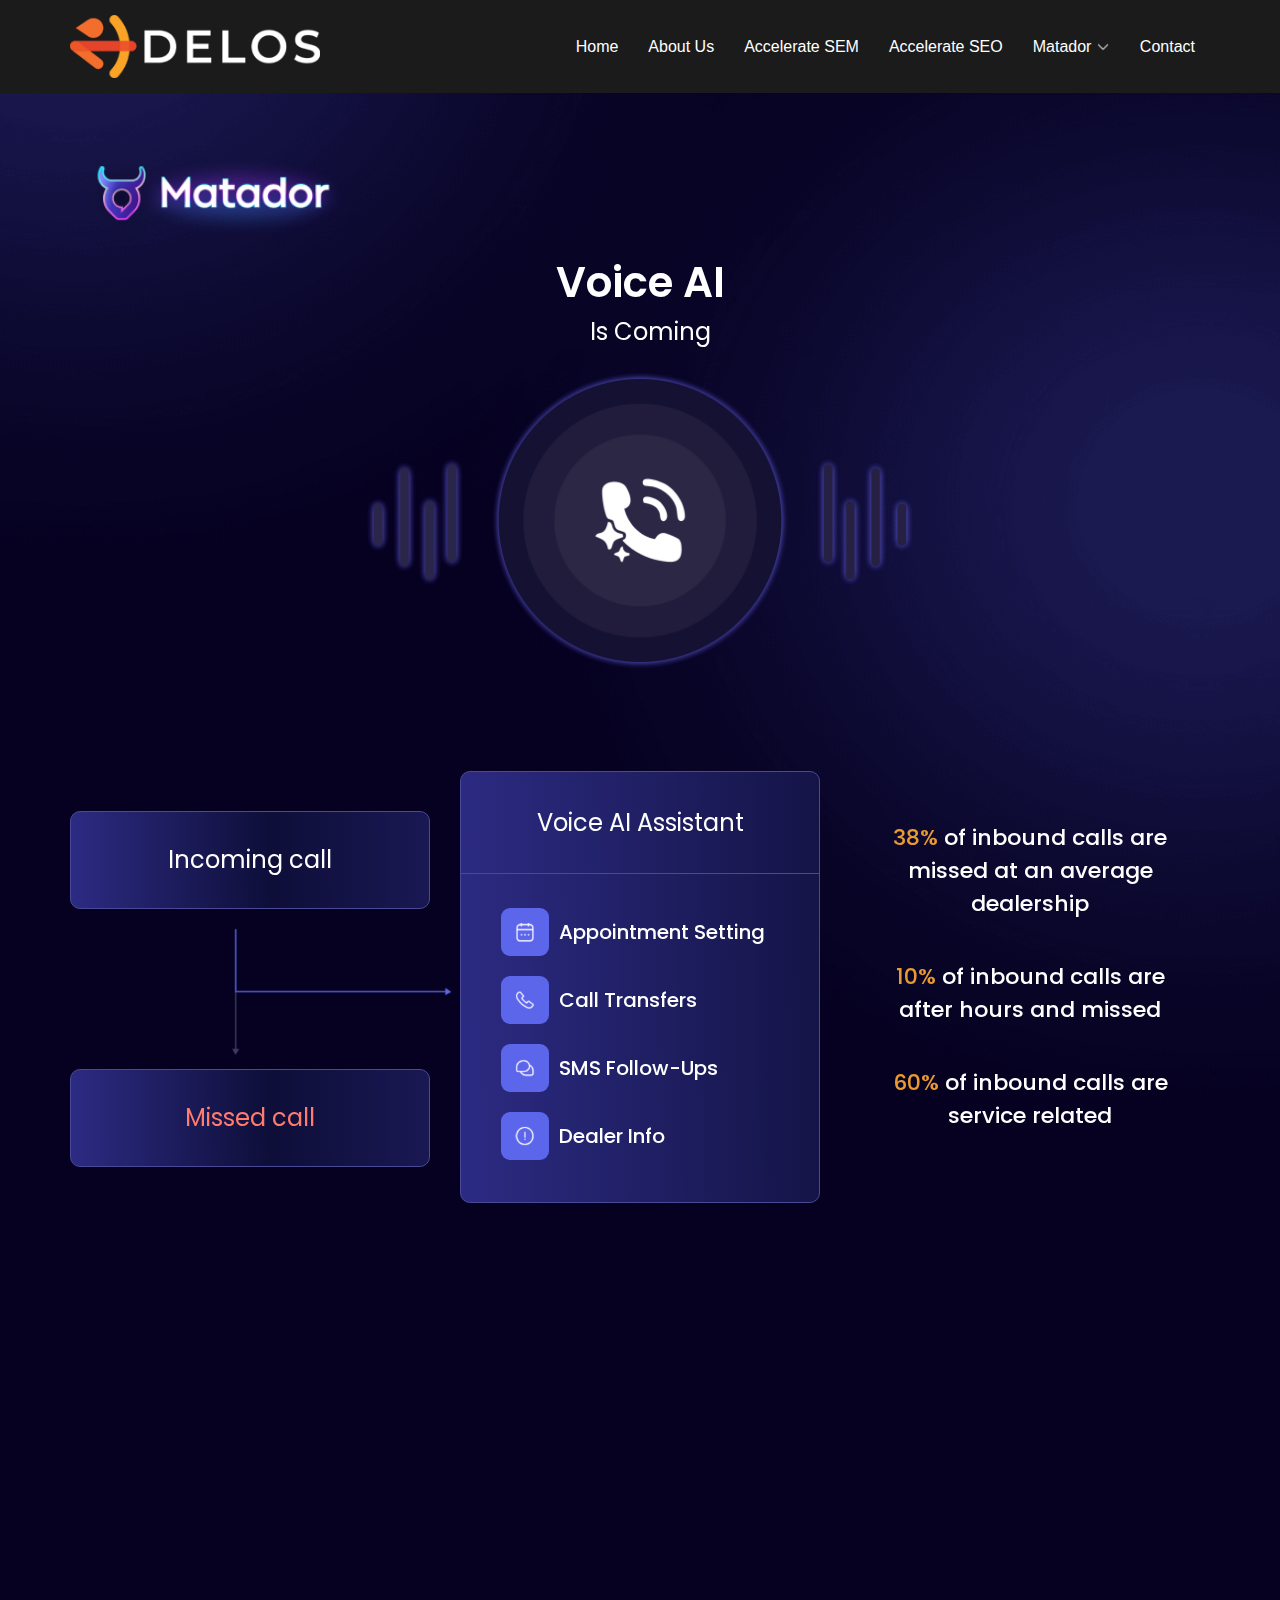
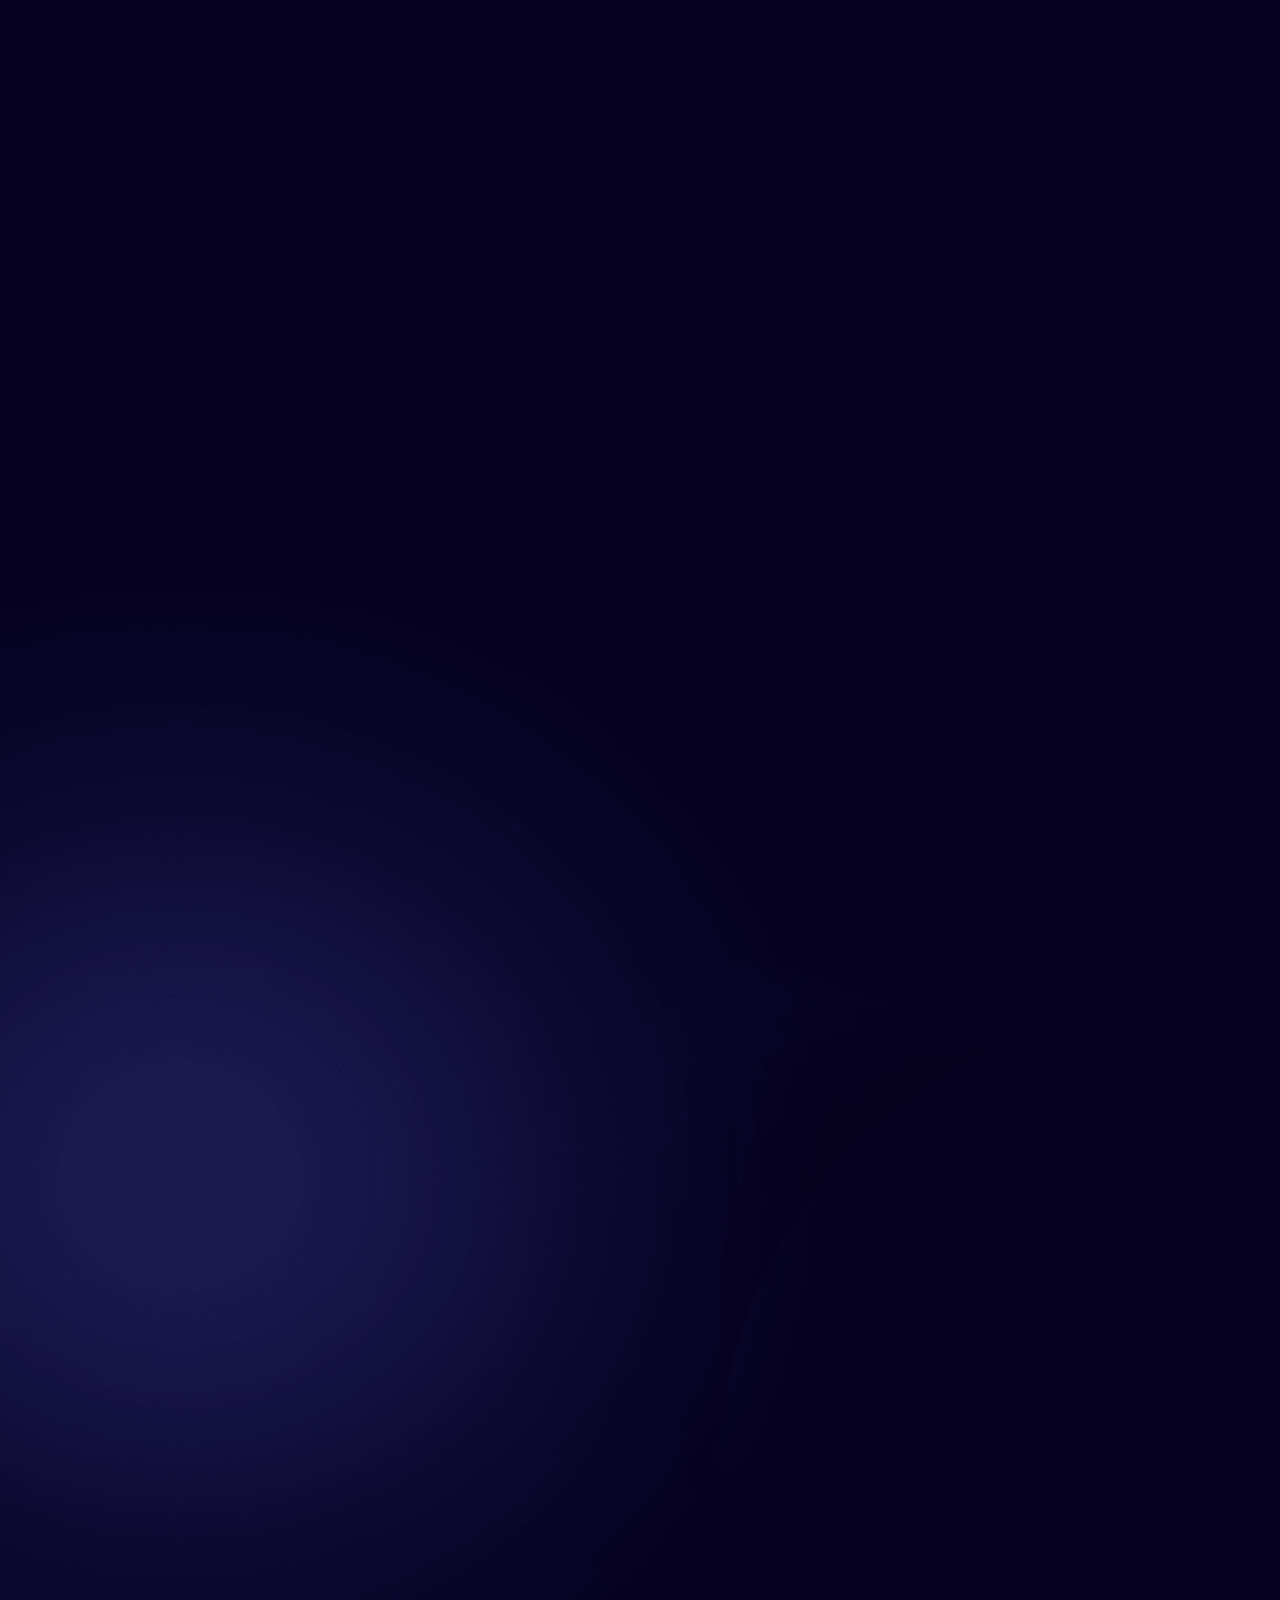
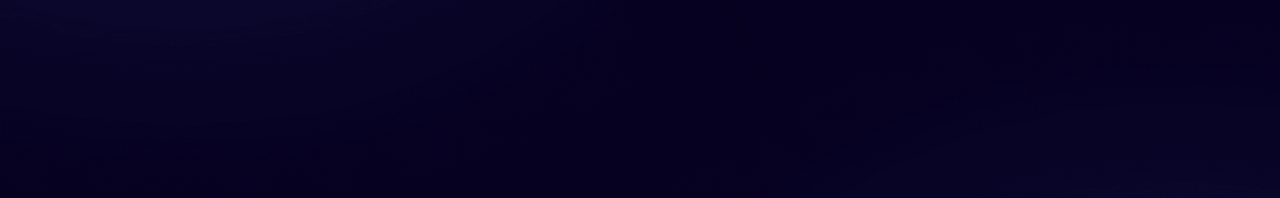
<file: voiceAI.html>
<!DOCTYPE html>
<html>
   <head>
      <title>index</title>
      <meta charset="utf-8">
      <meta name="viewport" content="width=device-width, initial-scale=1, maximum-scale=1">
      <link rel="stylesheet" type="text/css" href="https://cdnjs.cloudflare.com/ajax/libs/font-awesome/5.15.2/css/all.min.css">
      <link rel="stylesheet" href="https://maxcdn.bootstrapcdn.com/bootstrap/4.5.2/css/bootstrap.min.css">
      <link rel="stylesheet" type="text/css" href="css/style.css">
      <link rel="preconnect" href="https://fonts.googleapis.com">
      <link rel="preconnect" href="https://fonts.gstatic.com" crossorigin>
      <link href="https://unpkg.com/aos@2.3.1/dist/aos.css" type="text/css" rel="stylesheet" />
      <link href="https://fonts.googleapis.com/css2?family=Poppins:wght@100;200;300;400;500;600;700;800;900&display=swap" rel="stylesheet">
      <link href="https://fonts.googleapis.com/css2?family=Plus+Jakarta+Sans:ital,wght@0,200..800;1,200..800&display=swap" rel="stylesheet">
   </head>
   <body>
    <!-- header html start -->
    <div class="header-main-block text-center">
      <div class="container">
         <div class="header-inner-block"> 
         <div class="delos_logo">
            <a href="index.html">
            <img src="images/delos-logo.png" alt="">
            </a>
         </div>
         <button class="navbar-icon">
            <span></span>
            <span></span>
            <span></span>
         </button>
         <div class="block-right-header">
            <div class="navigation-main">
               <ul>
                  <li>
                     <a href="index.html">Home</a>
                  </li>
                  <li>
                     <a href="about.html">About Us</a>
                  </li>
                  <li>
                     <a href="sem.html">Accelerate SEM</a> 
                  </li>
                  
                  <li>
                     <a href="seo.html">Accelerate SEO</a>
                  </li>
                  <li class="nav-item dropdown">
                     <a class=" dropdown-toggle" href="index.html" id="navbarDropdown" role="button" data-toggle="dropdown" aria-haspopup="true" aria-expanded="false">
                        Matador <span class="icon"><img src="images/AI/down_icon.png" alt="" /></span>
                     </a>
                     <div class="dropdown-menu" aria-labelledby="navbarDropdown">
                       <a class="dropdown-item" href="AIChat.html">Chat AI</a>
                       <a class="dropdown-item" href="voiceAI.html">Voice AI</a>
                       <a class="dropdown-item" href="#">Blog</a>
                     </div>
                   </li>
                  <li>
                     <a href="javascript:;">Contact</a>
                  </li>
               </ul>
            </div>
         </div>
      </div>
   </div>
    </div>
   <!-- header htm close --->
   <div class="container">
      <div class="hero_logo_sec">
         <div class="logo-wrap"><img src="images/matador_logo.png" alt="" /></div>
      </div>
   </div>

   <section class="white_bg">
      <section class="voice_AI_wrapper">
         <div class="container">
            <div class="AI_inner_wrapper" data-aos="fade-up" data-aos-delay="100">
               <div class="title">Voice AI <span>Is Coming</span></div>
               <div class="img_ui"><img src="images/ai_img.png" alt="" /></div>
            </div>
         </div>
      </section>


      <!-- voice AI Assistant wrapper start -->
         <section class="Voice_assistant_wrapper" data-aos="fade-up" data-aos-delay="100">
            <div class="container">
               <div class="row">
                  <div class="col-md-6 col-lg-4">
                     <div class="call_types">
                        <div class="call_ui">Incoming call</div>
                        <div class="call_ui">Missed call</div>
                     </div>
                  </div>
                  <div class="col-md-6 col-lg-4">
                     <div class="voice_assitant_list">
                        <label>Voice AI Assistant</label>
                        <ul>
                           <li>
                              <span class="icon"><img src="images/AI/icon1.png" alt="" /></span>
                              Appointment Setting</li>
                           <li><span class="icon"><img src="images/AI/icon2.png" alt="" /></span>Call Transfers</li>
                           <li><span class="icon"><img src="images/AI/icon3.png" alt="" /></span>SMS Follow-Ups</li>
                           <li><span class="icon"><img src="images/AI/icon4.png" alt="" /></span>Dealer Info</li>
                        </ul>
                     </div>
                  </div>
                  <div class="col-md-12 col-lg-4">
                     <div class="desc_list">
                        <p class="desc">
                           <span>38% </span> of inbound calls
                           are missed at an average
                           dealership
                        </p>

                        <p class="desc">
                           <span>10% </span> of inbound calls are
                           after hours and missed
                        </p>

                        <p class="desc">
                           <span>60%</span> of inbound calls are
                           service related
                        </p>
                     </div>
                  </div>
               </div>
            </div>
         </section>
      <!-- voice AI Assistant wrapper End -->
   </section>

     <!-- info graphic area start -->
     <section class="infographic_sec" data-aos="fade-up" data-aos-delay="100">
      <div class="container">
         <div class="row">
            <div class="col-md-5 col-lg-3">
               <div class="contnet_area">
                  <figure>
                     <img src="images/AI/product.png" alt="" />
                  </figure>
                  <div class="desc">
                     <p><span>58%</span> call Resolution</p>
                     <p><span>13%</span> Appointment Set Rate</p>
                     <i class="icon"><img src="images/AI/logo_icon.png" alt="" /></i>
                  </div>
               </div>
            </div>
            <div class="col-md-7 col-lg-9">
               <div class="graphic_area">
                  <img src="images/AI/Infographic.png" alt="" />
               </div>
            </div>
         </div>
      </div>
   </section>
<!-- info graphic area End -->
      
     <section class="reports_sec" data-aos="fade-up" data-aos-delay="100">
      <div class="container">
         <div class="reports_inner_sec">
            <div class="left_sec">
               <label>Call Reports</label>
               <div class="img_blk">
                  <img src="images/AI/report1.png" alt="" />
               </div>
            </div>
            <div class="right_sec">
               <label>Dashboard</label>
               <div class="img_blk">
                  <img src="images/AI/report2.png" alt="" />
               </div>
            </div>
         </div>
      </div>
     </section> 
      <footer class="cs_footer">
        
         <div class="contact_form">
            <div class="container">
               <h4 data-aos="fade-up" data-aos-delay="100">Would you like to book a virtual presentation to find out how you can automate lead management, improve lead contact ratios, & sell more cars!
               </h4>


               <div class="form_block" data-aos="fade-up" data-aos-delay="100">
               <div class="row">
                  <div class="col-md-6">
                     <div class="form-group">
                        <!-- <label>Name</label> -->
                        <input type="text" placeholder="Name" />
                     </div>
   
                     <div class="form-group">
                        <!-- <label>Email</label> -->
                        <input type="text" placeholder="Email" />
                     </div>
   
                     <div class="form-group">
                        <!-- <label>Phone number</label> -->
                        <input type="text" placeholder="Phone number" />
                     </div>
                  </div>
                  <div class="col-md-6">
                     <div class="form-group">
                        <!-- <label>Message</label> -->
                        <textarea placeholder="Message"></textarea>
                     </div>
                  </div>
               </div>
              
                  
                 
                  <div class="btn_blk">
                     <button class="submit_btn">Send Message</button>
                  </div>
               </div>
            </div>
         </div>
      </footer>
      
      <script src="https://ajax.googleapis.com/ajax/libs/jquery/3.5.1/jquery.min.js"></script>
      <script src="https://cdnjs.cloudflare.com/ajax/libs/popper.js/1.16.0/umd/popper.min.js"></script> 
      <script src="https://maxcdn.bootstrapcdn.com/bootstrap/4.5.2/js/bootstrap.min.js"></script>
      <script type="text/javascript" src="https://unpkg.com/aos@2.3.1/dist/aos.js"></script>
      <script>
           AOS.init({
            once: true,
            duration: 1000,
            offset: 100,
            mirror: true,
            //disable: 'mobile'
        });
        $(".header-main-block .navbar-icon").click(function(){
         $(".header-main-block .navbar-icon").toggleClass("close");
         $(".block-right-header").toggleClass("active");
         $(".overflow-bg").toggleClass("active");
         $("body").toggleClass("overflow");
         }) 
      </script>
   </body>
</html>
</file>
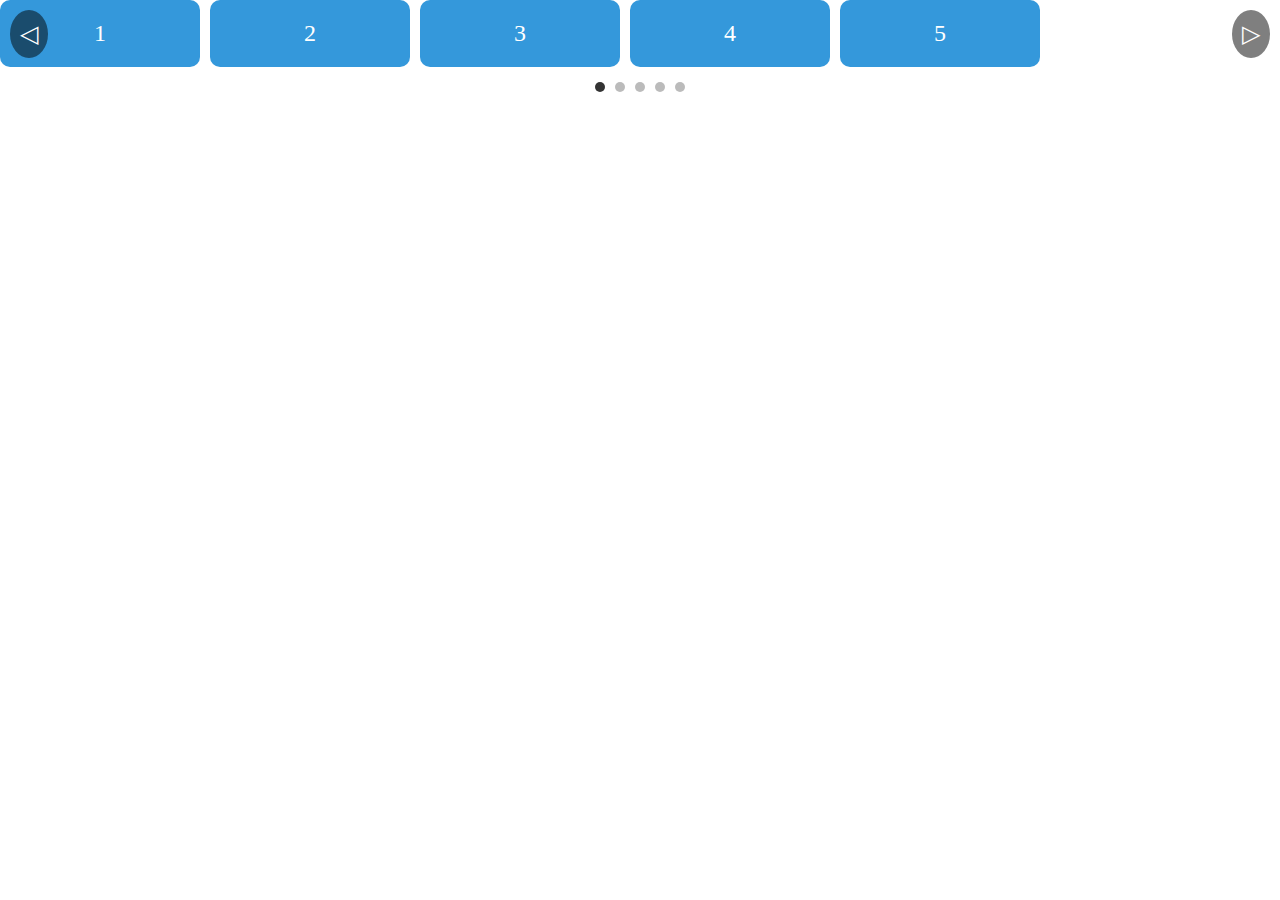
<file: css/slider.html>
<!DOCTYPE html>
<html lang="en">
<head>
    <meta charset="UTF-8">
    <meta name="viewport" content="width=device-width, initial-scale=1.0">
    <title>Scroll Snap Carousel</title>
    <style>
        * { margin: 0; padding: 0; box-sizing: border-box; }
        .carousel-container {
            position: relative;
            width: 100%;
            overflow: hidden;
        }
        .carousel {
            display: flex;
            gap: 10px;
            overflow-x: auto;
            scroll-snap-type: x mandatory;
            scroll-behavior: smooth;
            -webkit-overflow-scrolling: touch;
            scrollbar-width: none;
        }
        .carousel::-webkit-scrollbar {
            display: none;
        }
        .carousel-item {
            flex: 0 0 auto;
            width: auto;
            min-width: 200px;
            background: #3498db;
            color: white;
            padding: 20px;
            text-align: center;
            font-size: 1.5rem;
            scroll-snap-align: start;
            border-radius: 10px;
        }
        .nav-button {
            position: absolute;
            top: 50%;
            transform: translateY(-50%);
            background: rgba(0, 0, 0, 0.5);
            color: white;
            border: none;
            cursor: pointer;
            padding: 10px;
            font-size: 1.5rem;
            border-radius: 50%;
        }
        .prev { left: 10px; }
        .next { right: 10px; }
        .dots {
            display: flex;
            justify-content: center;
            margin-top: 10px;
        }
        .dot {
            width: 10px;
            height: 10px;
            margin: 5px;
            background: #bbb;
            border-radius: 50%;
            cursor: pointer;
        }
        .dot.active {
            background: #333;
        }
    </style>
</head>
<body>
    <div class="carousel-container">
        <button class="nav-button prev">&#9665;</button>
        <div class="carousel" id="carousel">
            <div class="carousel-item">1</div>
            <div class="carousel-item">2</div>
            <div class="carousel-item">3</div>
            <div class="carousel-item">4</div>
            <div class="carousel-item">5</div>
        </div>
        <button class="nav-button next">&#9655;</button>
    </div>
    <div class="dots" id="dots"></div>
    <script>
        const carousel = document.getElementById("carousel");
        const prevBtn = document.querySelector(".prev");
        const nextBtn = document.querySelector(".next");
        const dotsContainer = document.getElementById("dots");
        
        function updateDots() {
            dotsContainer.innerHTML = "";
            Array.from(carousel.children).forEach((_, index) => {
                const dot = document.createElement("div");
                dot.classList.add("dot");
                if (index === 0) dot.classList.add("active");
                dot.addEventListener("click", () => {
                    carousel.scrollTo({ left: carousel.children[index].offsetLeft, behavior: "smooth" });
                });
                dotsContainer.appendChild(dot);
            });
        }
        
        function updateActiveDot() {
            const scrollLeft = carousel.scrollLeft;
            const items = Array.from(carousel.children);
            items.forEach((item, index) => {
                if (Math.abs(item.offsetLeft - scrollLeft) < item.offsetWidth / 2) {
                    dotsContainer.querySelectorAll(".dot").forEach(dot => dot.classList.remove("active"));
                    dotsContainer.children[index].classList.add("active");
                }
            });
        }
        
        nextBtn.addEventListener("click", () => {
            carousel.scrollBy({ left: carousel.clientWidth / 2, behavior: "smooth" });
        });
        prevBtn.addEventListener("click", () => {
            carousel.scrollBy({ left: -carousel.clientWidth / 2, behavior: "smooth" });
        });
        
        carousel.addEventListener("scroll", updateActiveDot);
        
        updateDots();
    </script>
</body>
</html>
</file>
<file: css/style.css>
/*RESET CSSS*/
*{
    box-sizing: border-box;
}
body{
margin: 0;
padding: 0;
font-family: 'Poppins', sans-serif;
background: url("../images/body_bg.png") no-repeat;
background-size:cover;
}
h1,h2,h3,h4,h5,h6, p, ul, li , a{
    margin: 0;
    padding: 0;
}


.navbar-icon {
    display: none;
}
.navbar-icon {
    width: 28px;
    height: 18px;
    cursor: pointer; /* Comment this when use on Tablets/Smartphones */
    position: relative;
}
.navbar-icon span {
    position: absolute;
    background: #222;
    width: 100%;
    height: 20%;
    transition: .2s .2s top, .2s .2s bottom, .1s transform;
    border-radius: 100px;
    right: 0;
}
.navbar-icon span:nth-of-type(1) {
    top: 0;
}
.navbar-icon span:nth-of-type(2) {
    top: 40%;
    opacity: 1;
    transition: opacity .1s .2s;
}
.navbar-icon span:nth-of-type(3) {
    bottom: 0;
}

/* Animation */
.close span {
    transition: .2s top, .2s bottom, .2s .2s transform;
}
.close span:nth-of-type(1) {
    top: 40%;
    transform: rotate(45deg);
}
.close span:nth-of-type(2) {
    opacity: 0;
    transition: opacity .1s .2s;
}
.close span:nth-of-type(3) {
    bottom: 44%;
    transform: rotate(-45deg);
}
.nav-item{
    display: flex;
    align-items: center;
}
.nav-item .dropdown-menu{
    background: #1b1b1b;
    top: 0;
    transform: translate3d(15px, 20px, 0px) !important;
    border: none;
    padding-top: 30px;
}
@media (min-width:767px){
    .nav-item .dropdown-menu{
        display: block;
        opacity: 0;
        visibility: hidden;
    }
    .nav-item:hover .dropdown-menu{
        opacity: 1;
        visibility: visible;
    }
}
.nav-item a:hover:after{
    display: none;
}
.nav-item .dropdown-menu a:hover,
.nav-item .dropdown-menu a:active,
.nav-item .dropdown-menu a:focus{
    background: #202020;
    color:#fff;
}
.nav-item .icon{
    width:14px;
    display: inline-flex;
    position: relative;
    top:2px;
}
.nav-item .icon img{
    width: 100%;
}

.header-main-block {
    display: inline-block;
    width: 100%;
    vertical-align: top;
    padding: 15px 0;
    background-color: #1b1b1b;
    -webkit-transition: -webkit-box-shadow 0.2s ease;
    transition: -webkit-box-shadow 0.2s ease;
    -o-transition: box-shadow 0.2s ease;
    transition: box-shadow 0.2s ease;
    transition: box-shadow 0.2s ease, -webkit-box-shadow 0.2s ease;
    -webkit-transform: translate3d(0, 0, 0);
    transform: translate3d(0, 0, 0);
    position: relative;
    left:0;
    top:0;
    z-index: 999;
}

.header-main-block.fixed{
    position: fixed;
    top:0;
    padding:8px 0;
}
.delos_logo{
    width:250px;
    display: flex;
    justify-content: flex-start;
    transition: 0.2s ease-in-out;
}
.delos_logo img{
    width: 100%;
}
.header-main-block.fixed .logo{ width:220px; }

.header-inner-block{
    display: flex;
    align-items: center;
    justify-content: space-between;
}

.navigation-main ul{ display: flex; align-items: center; }
.navigation-main ul li{list-style: none;padding: 0 15px;}
.navigation-main ul li a{ font-size: 16px; color: #fff; font-family: 'Raleway', sans-serif; position: relative;}
.navigation-main ul li a.active{
    font-weight: 600;
}
.navigation-main ul li a:hover{text-decoration: none;}
.navigation-main ul li a:after{
    position: absolute;
    content: "";
    height:2px;
    width:100%;
    left:0;
    bottom: -15px;
    background:#6a2b21;
    opacity: 0;
    transition: 0.2s ease-in-out;
}
.navigation-main ul li a:hover:after,
.navigation-main ul li a.active:after{
    opacity: 1;
    bottom:-10px;
}




.container{
    max-width: 1170px;
    margin: auto;
}
.cs_header{
    text-align: center;
    padding: 50px 0;
}
.cs_header .logo{
    display: inline-block;
    max-width: 400px; 
}
.cs_header .logo img{
    width:100%;
}


.herobanner_inner_ui{
    padding:0px 0 0px;
}

.hero_content_area{
    display: flex;
    align-items: center;
    justify-content: space-between;
    position: relative;

}

.hero_content_area .left_sec{
    width:100%;
    position: relative;
    z-index: 1;
}
.hero_content_area .left_sec h4{
    font-size: 76px;
    color: #ffffff;
    font-weight: 300;
    font-family: "Plus Jakarta Sans", sans-serif;
}
.hero_content_area .left_sec h4 span{
    color:#e89932;
    font-weight: 800;
}
.hero_content_area .right_sec {
    position: relative;
    margin-top: 50px;
    position: absolute;
    right: 9%;
    top: -60px;
    max-width: 600px;
}
.hero_content_area .right_sec img{
    width: 100%;;
}

.herobanner_inner_ui .hero_img img{
    width:100%;
    height:100%;
    object-fit: cover;
    object-position: center;
}
.logo{
    max-width: 350px;
    display: inline-block;
    margin-bottom: 40px;
}
.logo img{
    width:100%;
}
.banner_section{
    position:relative;
    z-index: 1;
    padding-bottom: 200px;
}
.hero_logo_sec{
    display: flex;
    align-items: center;
    padding-top: 50px;
}
.hero_logo_sec .logo-wrap{
    width:275px;
}
.hero_logo_sec .logo-wrap img{
    width:100%;
    @media (max-width:500px){
        margin-left:-24px;
    }
}
.hero_logo_sec .seprater {
    display: inline-flex;
    height: 110px;
    margin:0 30px;
}

.herobanner_inner_ui .contnet_blk{
    width:calc(100% - 500px);
    text-align: center;
    padding-top: 100px;
}
.herobanner_inner_ui .contnet_blk h1{
    margin-bottom: 20px;
    font-size: 60px;
    font-weight: 600;
}
.herobanner_inner_ui .contnet_blk h1 span{
    color: #706aff;
}
.herobanner_inner_ui .contnet_blk p{
    font-size: 24px;
    line-height: normal;
    line-height: 30px;
    font-weight: 400;
}
.herobanner_inner_ui .inner_content{
    /* background: #e7e7f9; */
    padding: 40px 0;
}

.benfit_bg{
    border-radius: 12px;
    background:url(../images/benefits_bg.png) no-repeat;
    padding: 85px;
    background-size: 100%;

}

.coming_soon_wrapper{
    padding-bottom: 100px;
    @media (max-width:767px){
        padding-bottom:30px;
    }
}

.coming_soon_wrapper h3{
    font-size: 40px;
    color: #ffffff;
    font-weight: 600;
    margin-bottom: 70px;
    @media (max-width:767px){
        font-size:30px;
    }
}
.coming_soon_wrapper .logo_wrapper{
    display: flex;
    gap:50px;
}
.coming_soon_wrapper .logo_wrapper .logo_img{
    width: 40%;
    align-items: center;
    display: inline-flex;
}
.coming_soon_wrapper .logo_wrapper .logo_img img{
    width: 100%;
}

.benifits_sec{
    padding: 50px 0 150px;
    @media (max-width:767px){
        padding: 0px 0 70px;
    }
}
.benifits_sec .title_wrapper{
    width: 80%;
    padding-bottom: 80px;
}
.benifits_sec .title_wrapper h3{
        font-size: 40px;
        color: #e99a30;
        font-weight: 700;
        font-family: "Plus Jakarta Sans", sans-serif;
        margin-bottom: 10px;
        @media (max-width:767px){
            font-size: 36px;
        }
}
.benifits_sec .title_wrapper p{
        font-size: 30px;
        line-height: 54px;
        color: #ffffff;
        font-weight: 400;
        font-family: "Plus Jakarta Sans", sans-serif;
}
.benifits_sec .heading_wrap{
    text-align: center;
    display: flex;
    align-items: center;
    justify-content: center;
    position: relative;
    z-index: 1;
    margin-bottom: 80px;
}
.benifits_sec .heading_wrap:after{
    position: absolute;
    content: "";
    height: 3px;
    width:100%;
    background: #1e2326;
    top:50%;
    transform: translateY(-50%);
    left: 0;
    z-index: -1;
}
.benifits_sec .heading_wrap h3{
    display: inline-flex;
    padding: 16px 50px;
    background:#706aff;
    color: #fff;
    border-radius:50px;
    font-size: 52px;
    font-weight: 700;
}

.benifits_card{
    text-align: center;
}
.benifits_card figure{
    width:112px;
    height:120px;
    display: flex;
    align-items: center;
    justify-content: center;
    margin: auto;
    margin-bottom: 24px;
}
.benifits_card figure img{
    width:100%;
}
.instant_title{
        background: url(../images/benifts_title_bg.png) no-repeat;
        display: inline-flex;
        width: auto;
        background-size: 100%;
        padding: 24px 60px 22px;
        font-size: 30px;
        color: #ffffff;
        font-weight: 600;
        position: relative;
        top: 43px;
        z-index: -1;
        left: -13px;
        height: 119px;

}
.benifits_card .content_ui p{
    font-size: 24px;
    line-height: 36px;
    color: #ffffff;
    font-weight: 300;
    font-family: "Plus Jakarta Sans", sans-serif;
    text-align: center;

}

.workforce_sec{
    padding: 40px 0 100px;
}
.workforce_card_wrap{
    display: flex;
    align-items: flex-start;
    justify-content: space-between;
}
.workforce_card{
    width:25%;
    max-width: 230px;
    position: relative;
}
.workforce_card:first-child figure:after,
.workforce_card:nth-child(3) figure:after{
    background: url("../images/arrow.png") no-repeat;
    background-size: 100%;
    position: absolute;
    content: "";
    right: -197px;
    bottom: 0;
    width: 235px;
    height: 100px;
    z-index: -1;
    
}
.workforce_card:nth-child(2) figure:after,
.workforce_card:nth-child(4) figure:after{
    background: url("../images/arrow.png") no-repeat;
    background-size: 100%;
    position: absolute;
    content: "";
    right: -197px;
    bottom: 0;
    width: 235px;
    height: 100px;
    z-index: -1;
}
.workforce_card:nth-child(4) figure:after{
    display: none;
}
.workforce_sec .heading_wrap{
    margin-bottom:60px;
}

.workforce_sec .heading_wrap h3{
    text-align: center;
    color: #fff;
    font-size: 42px;
    font-weight: 700;
}

.workforce_card figure{
    width:190px;
    background:#927cb8;
    height:190px;
    border-radius: 100%;
    margin: auto;
    display: flex;
    align-items: center;
    justify-content: center;
    position: relative;
    border: 1px solid #c6c4ff;
    z-index: 1;
}
.workforce_card .image_wrap{
    width:186px;
    height:186px;
    border-radius: 100%;
    padding: 0px;
    box-sizing: border-box;
    display: flex;
    align-items: center;
    justify-content: center;
    box-shadow: 0 1px 2px 5px #927cb8;
}
.workforce_card .image_wrap img{
    width:186px;
    height: 186px;
    border-radius: 100%;
}

.workforce_card .content_blk{
    text-align: left;
    margin-top: 40px
}

.workforce_card .content_blk h5{
   
    color:#e99a30;
    font-weight: 400;
    margin-bottom: 20px;
    font-size: 22px;
    line-height: 32px;
    font-family: "Plus Jakarta Sans", sans-serif;
}

.workforce_card .content_blk p{
    font-size: 20px;
    color:rgba(255,255,255,0.8);
    line-height: 30px;
    font-weight: 300;
    font-family: "Plus Jakarta Sans", sans-serif;
}

.meta_services_sec{
    padding:140px 0 0;
}
.meta_services_card{
    display: flex;
    align-items: center;
    gap:50px;
    margin-bottom: 30px;
    @media (max-width:599px){
        flex-direction:column;
        margin-bottom: 70px;
        gap:30px;
        text-align:center;
    }
}
.meta_services_card:last-child{
    @media (max-width:599px){
        margin-bottom:0;
    }
}
.meta_services_card .icon{
    width: 80px;
    min-width: 80px;
    display: flex;
    align-items: center;
    justify-content: center;
}
.meta_services_card .icon img{ 
    width: 100%;
}
.meta_services_card .content_ui label{
    font-size: 22px;
    line-height: 41px;
    color: #e99a30;
    font-weight: 600;
    margin-bottom: 10px;
}
.meta_services_card .content_ui p{
    font-size: 18px;
    color: #ffffff;
    font-weight: 400;
    @media (max-width:767px){
        font-size:16px;
    }
}

.cs_footer{
    padding: 40px 0 0;
}
.cs_footer .btn_wrap{
    text-align: center;
}
.cs_footer .download_btn{
    padding: 10px 40px;
    background:#706aff;
    color: #fff;
    border-radius:40px;
    font-size: 30px;
    font-weight: 700;
    border: none;
    min-width: 300px;
    transition: 0.2s ease-in-out;
}
.cs_footer .download_btn:hover{
    opacity: 0.8;
}

.cs_footer p{
    color: #000000;
    margin-top: 30px;
    font-weight: 600;
    text-align: center;
    font-size: 42px;
    color: #000000;
    font-weight: 600;
}

.chat_ui{
    width:100%;
    position: relative;
}
.chat_ui  .wrapper:after{
    position: absolute;
    content: "";
    background: url(../images/ic_msg.png) no-repeat;
    width: 250px;
    height: 250px;
    background-size: 100%;
    left:-12%;
    bottom:30%;
    display: none;
}
.chat_ui .wrapper {
    border-radius: 84px;
    background-color:rgba(255,255,255,0.102);
    border: 1px solid rgba(255,255,255,0.102);
    padding:40px 60px;
    box-shadow: 0 0px 5px 4px #927cb8;
    position: relative;
}
.chat_ui .wrapper .title{
    font-size: 60px;
    color: #ffffff;
    font-weight: 400;
    font-family: "Plus Jakarta Sans", sans-serif;
    text-align: center;
    margin-bottom: 40px;
}
.chat_ui .wrapper .title span{
    font-weight: 700;
    font-family: "Plus Jakarta Sans", sans-serif;
    color:#ea9b32;
    display: block;
    @media (max-width:767px){
        display:inline;
    }
}


.contact_form{
    padding: 80px 0 200px;
    margin-top:0px;
}
.contact_form h4{
    text-align: center;
    color: #fff;
    font-size: 40px;
    line-height: 52px;
    color: #ffffff;
    font-weight: 700;
    text-align: center;
    font-family: "Plus Jakarta Sans", sans-serif;
    margin-bottom: 60px;
    text-shadow: -1px 2px 6px #927cb8, 2px 2px 5px #927cb8;
}
.contact_form h4 span{
    display: block;
    font-size: 48px;
    margin-top: 5px;
}
.contact_form .form_block {
	padding: 50px;
	max-width: 900px;
	margin: auto;
	background: #fff;
	border-radius: 13px;
    border-radius: 52px;
    background-color: #ffffff;
    border: 1px solid #a2a2a2;
    box-shadow: 0 0px 5px 4px #927cb8;
    position: relative;
}
.contact_form .form_block:after{
    position: absolute;
    content: "";
    bottom: -140px;
    width: 200px;
    height: 200px;
    right: 12px;
    background: url(../images/chat_icon.svg) no-repeat;
    background-size: 100%;
    display: none;
}

.form_block .form-group label{
    font-size: 16px;
    color: #fff;
    display: block;

}
.form_block .form-group input, .form_block .form-group textarea {
	width: 100%;
	height: 48px;
	border-radius: 8px;
	border: none;
	padding: 0 16px;
	font-size: 16px;
	background: rgba(255,255,255,0.9);
	border: 1px solid #a2a2a2;
    font-family: "Plus Jakarta Sans", sans-serif;
}
.form_block .form-group{
    margin-bottom: 24px;
    font-family: "Plus Jakarta Sans", sans-serif;
}
.form_block .form-group input,
.form_block .form-group textarea:focus{
    box-shadow: none;
    outline: none;
}
.form_block .form-group textarea {
	height: 193px;
	padding: 10px;
    resize: none;
    font-family: "Plus Jakarta Sans", sans-serif;
}

.submit_btn{
    background: #706aff;
border: none;
padding: 10px 30px;
height: 48px;
border-radius: 30px;
color: #fff;
font-size: 18px;
font-family: "Plus Jakarta Sans", sans-serif;
}


.AI_inner_wrapper{
    text-align: center;
    max-width: 800px;
    margin: auto;
}

.AI_inner_wrapper .title{
    font-size: 42px;
    color: #ffffff;
    font-weight: 600;
    text-align: center;
    margin-bottom: 20px;
    display: inline-block;
}
.AI_inner_wrapper .title span{
    display: block;
}
.AI_inner_wrapper .title span{
    font-weight: normal;
    font-size: 24px;
    padding-left: 20px;
}
.AI_inner_wrapper .btn_blk{
    border-radius: 39px;
    background-color: #e99a30;
    font-size:26px;
    color: #000000;
    font-weight:400;
    text-align: center;
    padding:10px 20px;
    border: none;
    margin:40px 0  50px;
    transition: 0.2s ease-in-out;
    text-decoration: none;
    display: inline-block;
}
.AI_inner_wrapper .btn_blk:focus{
    outline: none;
    opacity: 0.8;
}
.AI_inner_wrapper .btn_blk:hover{
    opacity: 0.8;
}
.AI_inner_wrapper.first_sec .img_ui{
    min-height: 400px;
    display: flex;
    align-items: center;
    justify-content: center;
}
.AI_inner_wrapper.second_sec .img_ui img{
    max-height:400px;
}
.AI_inner_wrapper .img_ui img{
    width:auto;
    max-height:350px;
    max-width:550px;
}

.voice_AI_wrapper {
	margin-bottom: 100px;
}


/* voice page AI cs start here */

.call_types{
    display: flex;
    flex-direction: column;
    gap:160px;
    padding-top:40px;
    position: relative;
}
.call_types:after{
    position: absolute;
    content: "";
    height: 80%;
    width: 61%;
    left: 45%;
    top: 40%;
    background: url(../images//AI/arrow.png) no-repeat;
    background-size: 100%;
}
.call_ui{
    background-image: linear-gradient(89deg, #2c2b83 0%, #0e0e39 56%, #1a1853 100%);
    border: 1px solid #4a4995;
    padding:30px;
    color:#fff;
    text-align: center;
    font-size: 24px;
    border-radius: 10px;
}
.call_types .call_ui:last-child{
    color:#ff7c6d;
}

.voice_assitant_list{
    border-radius: 10px;
    background-image: linear-gradient(89deg, #2c2b83 0%, #141447 100%);
    border: 1px solid #4a4995;
}

.voice_assitant_list label{
    padding:24px;
    text-align: center;
    width: 100%;
    font-size: 24px;
    line-height: 53px;
    color: #ffffff;
    border-bottom: 1px solid #4a4995;
}
.voice_assitant_list ul{
    padding:24px 40px;
    list-style: none;
}
.voice_assitant_list ul li{
    font-size: 20px;
    line-height: 53px;
    color: #ffffff;
    font-weight: 500;
    display: flex;
    align-items: center;
    gap:10px;
    padding-bottom:15px;
}
.voice_assitant_list ul li .icon{
    border-radius: 9px;
    background-color: #5b66ea;
    width:48px;
    height:48px;
    display: inline-flex;
    align-items: center;
    justify-content: center;
    padding: 10px;
}
.voice_assitant_list ul li .icon img{
    width:100%;
}

.desc_list{
    padding-top: 30px;
}


.desc_list .desc{
    font-size: 22px;
    color:#fff;
    font-weight: 500;
    text-align: center;
    max-width: 300px;
    margin: auto;
    padding:20px 0;
}
.desc_list .desc span{

    color: #e99a30;
}


.reports_sec{
    padding-top: 100px;
}
.reports_inner_sec{
    display:flex;
    align-items: flex-start;
}
.reports_inner_sec label{
    font-size: 32px;
    color: #ffffff;
    font-weight: 400;
    text-align: center;
    width:55%;
    margin-bottom: 30px;
}
.reports_inner_sec .left_sec label{
    width: 66%;
}
.reports_inner_sec .right_sec label{
    width: 55%;
}
.reports_inner_sec .left_sec{
    width: 80%;
    padding-top: 12%;
}
.reports_inner_sec .img_blk img{
    width: 100%;
}
.reports_inner_sec .right_sec{
    width: 30%;

}
.reports_inner_sec .right_sec .img_blk{
    margin-left: -50%;
}

/* infographic_sec */
.infographic_sec{
    padding: 200px 0 0;
}

.graphic_area img{
    width: 100%;
}
.infographic_sec .contnet_area{
    background: #13102d;
    border:1px solid #4a4995;
    padding: 15px;
    border-radius: 10px;
}
.infographic_sec .contnet_area figure img{
    width: 100%;
    border-radius: 5px;
}

.white_bg{
    width: 100%;
    height: 100%;
}

.infographic_sec .desc p{
    font-size: 16px;
    color: #fff;
    font-weight: 500;
    text-align: center;
    max-width: 300px;
    margin: auto;
    padding: 20px 0;
}
.infographic_sec .desc p span{
    color:#36b48f;
    font-size: 20px;
}

.infographic_sec .icon{
    max-width: 120px;
    display: flex;
    margin: auto;
    border-radius: 5px;
    overflow: hidden;
}
.infographic_sec .icon img{
    width: 100%;
}
.AI_hero_banner .title_wraper{
    text-align: center;
    padding-top: 30px;
}
.AI_hero_banner .title_wraper h4{
    font-size:80px;
    color: #ffffff;
    font-weight: 600;
    margin-bottom: 50px;
}
.AI_hero_banner .title_wraper h5{
    font-size: 60px;
    color: #ffffff;
    font-weight: 300;
    text-align: center;
    margin-bottom: 150px;
}
.AI_hero_banner h5 span{
    display: block;
    color: #e99a30;
    font-weight: 500;
}
.AI_hero_banner .chat_image{
    max-width: 350px;
    margin: auto;
    margin-bottom: 150px;
}
.AI_hero_banner .chat_image img{
    width: 100%;
}
.AI_hero_banner .desc{
    font-size: 34px;
    color: #ffffff;
    font-weight: 400;
    text-align: center;
    max-width: 90%;
    margin: auto;
    margin-bottom: 30px;
}

.intent_tagging_wrapper{
    padding-top: 150px;
    padding-bottom: 80px;
}
.intent_tagging_wrapper .heading{
    font-size: 60px;
    color: #ffffff;
    font-weight: 300;
    text-align: center;
    max-width:690px;
    margin: auto;
    margin-bottom: 60px;
}
.intent_tagging_wrapper .heading span{
    color: #e99a30;
    font-weight: 600;
}

.step_list_wrapper .card_image{
    padding-bottom: 120px;
    display: flex;
    max-width: 80%;
    margin: auto;
}
@media (min-width:768px){
    .step_list_wrapper .step_card:last-child .card_image{
        max-width: 40%;
    }
}

.step_list_wrapper .card_image img{ 
    width: 100%;
}

body.chat_bg{
    background: url("../images/Chat_ai/Chat_bg.png") no-repeat;
    background-size:cover;
   
}

.sales_step_wrapper img{
    width: 100%;
    border-radius: 10px;
}

.sales_detail_image{
    display: flex;
    align-items: center;
    justify-content: center;
    padding:100px 0;
}
.sales_detail_image img{
    width: 70%;
    margin: auto;
    border-radius: 10px;
}

.compare_sec .heading{
    font-size: 70px;
    color: #ffffff;
    font-weight: 500;
    text-align: center;
    padding-bottom: 70px;
}
.compare_sec .heading img{
    max-width:80%;
}
.compare_sec h6{
        font-size: 40px;
        color: #ffffff;
        font-weight: 300;
        text-align: center;
        padding-bottom: 30px;
}
.compare_sec h6 span{
    color: #e99a30;
    font-weight: 600;
}
.compare_sec .desc{
    font-size: 32px;
    color: #ffffff;
    font-weight: 300;
    text-align: center;
    max-width: 80%;
    margin: auto;
}
.compare_sec .image_wraper{
    padding: 100px 0 30px;
}
.compare_sec .image_wraper img{
    width: 100%;
}


.customize_wrapper{
    padding: 150px 0 100px;
}
.customize_wrapper .heading_sec{
    text-align: center;
}
.customize_wrapper .heading_sec h5{
    font-size: 60px;
    color: #ffffff;
    font-weight: 500;
    text-align: center;
    max-width: 690px;
    margin: auto;
    margin-bottom: 60px;
}
.customize_wrapper .heading_sec h6{
    font-size: 32px;
    color: #ffffff;
    font-weight: 400;
    text-align: center;
}

.customize_wrapper .heading_sec .desc{
    font-size: 28px;
    color: #ffffff;
    font-weight: 400;
    text-align: center;
    padding: 30px 0;
}
.customize_card{
    display: flex;
    align-items: center;
}
.customize_card .left_sec{
    width: 40%;
}

.customize_card .left_sec img{
    width:100%;
    margin-left: -50px;
}

.customize_card  .right_sec  label{
    font-size: 36px;
    color: #ffffff;
    font-weight: 400;
    padding-bottom: 16px;
}
.customize_card {
    padding-bottom: 50px;
}
.customize_card  .right_sec{
    width: 60%;
}
.customize_card  .right_sec ul{
    padding-left: 20px;
}
.customize_card  .right_sec ul li{
    font-size: 20px;
    color: #ffffff;
    font-weight: 400;
    padding-bottom: 16px;
}
.customize_card:last-child .left_sec img{
    border-radius: 10px;
    max-width: 300px;
    margin-left: 0;
}
.compare_sec .image_wraper .left_sec{
    width: 60%;
}
.compare_sec .image_wraper .right_sec{
    width: 40%;
}
.compare_sec .image_wraper .left_sec img, .compare_sec .image_wraper .right_sec img{
    width: 100%;
}

.experience_chat_wrapper .heading_wrapper h4{
    font-size: 72px;
    color: #ffffff;
    font-weight: 600;
    text-align: center;
}
.experience_chat_wrapper .sub-heading{
    font-size: 48px;
    color: #ffffff;
    font-weight: 300;
    text-align: center;
    padding:40px 0 80px;
}
.experience_chat_wrapper .sub-heading span{
    color: #e99a30;
    font-weight: 500;
    display: block;

}

.experience_chat_wrapper .btn_ui{
    border: none;
    background: transparent;
    max-width: 700px;
    box-shadow: none;
    margin-bottom: 60px;
}
.experience_chat_wrapper .btn_ui:focus{
    outline: none;
}
.experience_chat_wrapper .btn_ui img,
.product_card .product_img img,
.visit_wrapper  .btn_sec img{
    width: 100%;
}
.product_wrap{
    display: flex;
    align-items: center;
    justify-content: space-between;
}
.product_wrap .product_card{
    display: flex;
    align-items: center;
    gap:30px
}
.product_wrap .product_card .product_img{
    width: 200px;
    height: 200px;
}
.product_wrap .product_content label{
    font-size: 36px;
    color: #ffffff;
    font-weight: 500;
}
.product_wrap .product_content p{
    font-size: 28px;
    color: #5d68e6;
    font-weight: 300;
}
.product_wrap .product_content a{
    text-decoration: none;
}
.visit_wrapper{
    padding: 100px 0;
}
.visit_wrapper .desc{
    font-size: 48px;
    color: #ffffff;
    font-weight: 300;
    text-align: center;
    padding-bottom: 50px;
}
.visit_wrapper  .btn_sec{
    border: none;
    background: transparent;
    max-width: 300px;
    margin-bottom: 50px;
    display: inline-block;
}
.visit_wrapper  .btn_sec:focus,
.visit_wrapper  .btn_sec:hover{
    outline: none;
    box-shadow: none;
    border: none;
}

.final_sale_wrapper  h4{
    font-size: 72px;
    color: #ffffff;
    font-weight: 500;
    text-align: center;
    padding-bottom: 40px;
}
.final_sale_wrapper h5{
    font-size: 48px;
    color: #ffffff;
    font-weight: 300;
    text-align: center;
    max-width: 900px;
    margin: auto;
    padding-bottom: 50px;
}
.final_sale_wrapper h5 span{
    color: #e99a30;
}



@media (max-width:1199px){
    .herobanner_inner_ui .contnet_blk{
        padding-top: 70px;
    }
    .herobanner_inner_ui .contnet_blk h1{
        font-size: 48px;
    }
    .herobanner_inner_ui .contnet_blk p{
        font-size: 20px;
    }
    .benifits_card .content_ui p{
        font-size: 24px;
        line-height: 32px;
    }
    .benifits_sec .heading_wrap h3{
        font-size: 36px;
    }

    .hero_content_area .left_sec h4{
        font-size: 64px;
    }
    .hero_content_area .left_sec{
        width: 100%;
    }
    .hero_content_area .right_sec{
        margin-left: 0;
    }
    .workforce_card:first-child figure:after, .workforce_card:nth-child(3) figure:after,
    .workforce_card:nth-child(2) figure:after, .workforce_card:nth-child(4) figure:after{
        display: none;
    }

    .product_wrap{
        flex-wrap: wrap;
    }
}

@media (max-width:991px){
    .banner_section{
        padding-bottom:0px;
    }
    .hero_content_area {
        flex-direction: column;
    }
    .hero_content_area .right_sec{
        max-width: 600px;
        margin-bottom: 50px;
        position: relative;
        right:0;
    }
    .benfit_bg{
        padding-top: 50px;
        background: #362677;
        box-shadow: 0 1px 2px 5px #615fe1;
        max-width: 97%;
    }
    .benifits_sec{
        padding-bottom: 50px;
    }

    .benifits_card .content_ui p{
        font-size: 20px;
    }
    .workforce_card figure{
        width:170px;
        height:170px;
    }
    .workforce_card .image_wrap{
        /* width:85%;
        height:85%; */
        width:146px;
        height: 146px;
    }
    .workforce_card .image_wrap img{
        /* width:80%;
        height:80%; */
        width:146px;
        height: 146px;
    }
    .workforce_card:first-child figure:after, .workforce_card:nth-child(3) figure:after,
    .workforce_card:nth-child(2) figure:after, .workforce_card:nth-child(4) figure:after{
        display: none;
    }

    
    .delos_logo img{
        width:170px;
    }
    .navigation-main ul li a{
        font-size: 14px;
    }
    .navigation-main ul li{
        padding: 0 7px;
    }
    .workforce_card:first-child figure:after, .workforce_card:nth-child(3) figure:after{
        display: none;
    }
    .workforce_card figure{
        width: 148px;
        height: 148px;
    }
    .workforce_card .content_blk h5{
        font-size: 20px;
    }
    .reports_inner_sec{
        flex-direction: column;
    }
    .reports_inner_sec .left_sec,
    .reports_inner_sec .right_sec label,
    .reports_inner_sec .left_sec label{
        width: 100%;
    }
    .reports_inner_sec .right_sec{
        width: 100%;
        margin-left: 0;
        margin-top: 50px;
    }
    .reports_inner_sec .right_sec .img_blk{
        margin-left: 0;
        max-width: 70%;
        margin: auto;
    }
    .reports_sec{
        padding-top: 50px;
    }
    .graphic_area{
        margin-top: 80px;
    }
    .desc_list .desc{
        max-width: 100%;
    }
    .infographic_sec{
        padding-top: 100px;
    }


    .AI_hero_banner .title_wraper h5{
        font-size: 40px;
        margin-bottom: 80px;
    }
    .AI_hero_banner .title_wraper h4,
    .final_sale_wrapper h5,
    .experience_chat_wrapper .sub-heading,
    .visit_wrapper .desc{
        font-size:40px;
    }

    .AI_hero_banner .chat_image{
        margin-bottom: 80px;
    }
    .intent_tagging_wrapper .heading{
        font-size: 46px;
    }

    .compare_sec h6{
        font-size: 30px;
    }
    .compare_sec .desc, .customize_wrapper .heading_sec h6,
    .customize_wrapper .heading_sec .desc{
        font-size: 24px;
    }
    .customize_wrapper{
        padding: 80px 0;
    }
    .customize_wrapper .heading_sec h5,
    .final_sale_wrapper h4,
    .experience_chat_wrapper .heading_wrapper h4{
       
        font-size: 50px;
    }
    
}

@media (max-width:767px){

    .AI_inner_wrapper .title{
        font-size: 32px;
    }
    .AI_inner_wrapper .btn_blk{
        font-size: 20px;
    }
    .voice_AI_wrapper{
        margin-bottom: 60px;
    }

    .hero_content_area .left_sec h4{
        font-size: 54px;
    }
    .benifits_sec .title_wrapper{
        width: 100%;
    }
    .workforce_card_wrap{
        flex-wrap: wrap;
    }
    .benifits_sec .title_wrapper p{
        font-size: 24px;
        line-height: 40px;
    }
    .chat_ui .wrapper{
        border-radius: 30px;
        padding: 30px 30px;
    }
    .chat_ui .wrapper .title{
        font-size: 36px;
    }
    .contact_form .form_block{
        border-radius: 30px;
    }
    .contact_form{
        padding-bottom: 100px;
        margin-top: 0;
    }
    .workforce_sec{
        padding-bottom: 30px;
    }
    .workforce_card{
        width:50%;
        max-width: 100%;
        margin-bottom: 50px;
    }
    .workforce_card .content_blk{
        text-align: center;
        padding: 0 10px;
        margin-top: 20px;
        
    }
    .workforce_card .content_blk h5{
        max-width: 100%;
    }
    .benifits_card {
        margin-bottom: 50px;
    }
    .benifits_sec{
        padding-bottom: 30px;
    }
    .cs_footer p{
        font-size: 30px;
    }
    .herobanner_inner_ui .hero_img{
        height: 300px;
    }
    .banner_section:after{
        display: none;
    }
    .herobanner_inner_ui .contnet_blk h1{
        font-size: 40px;
    }
    .herobanner_inner_ui{
        padding-bottom:0px;
    }
    .benifits_sec .heading_wrap h3{
        font-size: 30px;
    }
    .workforce_sec .heading_wrap h3{
        font-size: 32px;
    }

    .navbar-icon {
        display: -webkit-box;
        display: -ms-flexbox;
        display: flex;
        -ms-flex-wrap: wrap;
        flex-wrap: wrap;
        width: 28px;
        height: 18px;
        background: none;
        border: none;
        -webkit-box-align: center;
        -ms-flex-align: center;
        align-items: center;
        margin-right:0px;
    }
    .navbar-icon:focus{
        outline: none;
        box-shadow: none;
    }
    .navbar-icon span {
        width: 100%;
        height: 2px;
        background: #fff;
        -webkit-box-pack: justify;
        -ms-flex-pack: justify;
        justify-content: space-between;
    }
    
    .navigation-main ul {
        display: flex;
        align-items: center;
        flex-wrap: wrap;
        justify-content: flex-start;
    }
    .navigation-main ul li {
        padding: 0 10px;
        width: 100%;
        text-align: left;
        margin-bottom: 15px;
    }
    .block-right-header{
        position: fixed;
        display: block;
        width: 76%;
        top: 0;
        background: #1b1b1b;
        left: 0;
        height: 100vh;
        padding: 45px 15px 15px;
        transition: 0.5s ease-in-out;
        transform: translateX(-100%);
        opacity: 0;
        visibility: hidden;
    }
    .block-right-header.active {
        opacity: 1;
        transform: translateX(0);
        visibility: visible;
        display: block;
    }
    
    .navbar-icon span:nth-of-type(2) {
        top: 45%;
        opacity: 1;
        transition: opacity .1s .2s;
    }
    .close span:nth-of-type(1) {
        top: 40%;
        transform: rotate(45deg);
    }
    .close span:nth-of-type(2) {
        opacity: 0;
        transition: opacity .1s .2s;
    }
    .close span:nth-of-type(3) {
        bottom: 44%;
        transform: rotate(-45deg);
    }

    .call_types::after{
        display: none;
    }
    .call_types{
        gap:30px
    }
    .voice_assitant_list{
        margin-top: 40px;
    }

    .nav-item{
        flex-direction: column;
        align-items: flex-start;
    }
    .nav-item .dropdown-menu {
        border: none;
        position: relative !important;
        top: 0 !important;
        transform: initial !important;
        padding: 0;
    }
    .nav-item .dropdown-menu .dropdown-item{
        padding: 10px 0px 0;
    }

    .customize_card{
        flex-direction: column;
    }
    .customize_card .left_sec,
    .customize_card .right_sec{
        width: 100%;
    }
    .customize_card .left_sec{
        text-align: center;
        margin-bottom: 30px;
    }

    .product_wrap .product_content label{
        font-size: 30px;
    }
    .product_wrap .product_content p{
        font-size: 20px;
    }
    .product_wrap .product_card{
        padding-right: 20px;
    }
    .product_wrap .product_card .product_img{
        width: 150px;
        height: 150px;
    }
    .step_list_wrapper .card_image{
        padding-bottom: 80px;
    }
    .intent_tagging_wrapper{
        padding-bottom: 0;
    }
    .compare_sec .heading{
        padding-bottom: 0;
    }
    .customize_card .right_sec label,
    .AI_hero_banner .title_wraper h4, .final_sale_wrapper h5, .experience_chat_wrapper .sub-heading, .visit_wrapper .desc{
        font-size: 30px;
    }
    .visit_wrapper{
        padding: 50px 0;
    }
    .AI_hero_banner .desc{
        font-size: 24px;
        max-width: 100%;
    }
}

@media (max-width:599px){
    .workforce_card{
        width:100%;
    }
    .logo{
        max-width: 250px;
        margin-bottom: 0;
    }

    .herobanner_inner_ui .contnet_blk h1{
        font-size: 32px;
    }
    .benifits_sec .heading_wrap h3{
        font-size: 26px;
    }
    .benifits_card figure{
        width: 80px;
        height: auto;
    }
    .benfit_bg{
        padding: 50px 30px  30px;
    }
    .benifits_card .content_ui p{
        font-size: 20px;
        line-height: 28px;
    }
    .herobanner_inner_ui .contnet_blk p{
        font-size: 18px;
        line-height: 28px;
    }

    .contact_form h4{
        font-size: 24px;
        font-weight: 600;
        line-height: 36px;
    }
    .contact_form h4 span{
        font-size: 28px;
    }
  
    .contact_form .form_block{
        padding:30px 24px;
    }

    .hero_content_area .left_sec h4{
        font-size: 42px;
    }
    .product_wrap{
        justify-content: center ;
    }
    .product_card{
        flex-direction: column;
        padding: 0 0 40px 0 !important;
        text-align: center;
    }
    .product_card .product_content{
        text-align: center;
    }

    .customize_wrapper .heading_sec h5, .final_sale_wrapper h4, .experience_chat_wrapper .heading_wrapper h4,
    .intent_tagging_wrapper .heading{
        font-size: 40px;
        font-weight: 400;
    }
    .compare_sec .desc, .customize_wrapper .heading_sec h6, .customize_wrapper .heading_sec .desc{
        font-size: 20px;
    }

    .AI_inner_wrapper .img_ui img{
        width:100%;
        max-height:inherit;
        min-height: auto;
    }
    .AI_inner_wrapper.first_sec .img_ui{
        min-height: auto;
    }
    .AI_inner_wrapper.second_sec .img_ui img{
        min-height: auto;
    }
    
}
</file>
